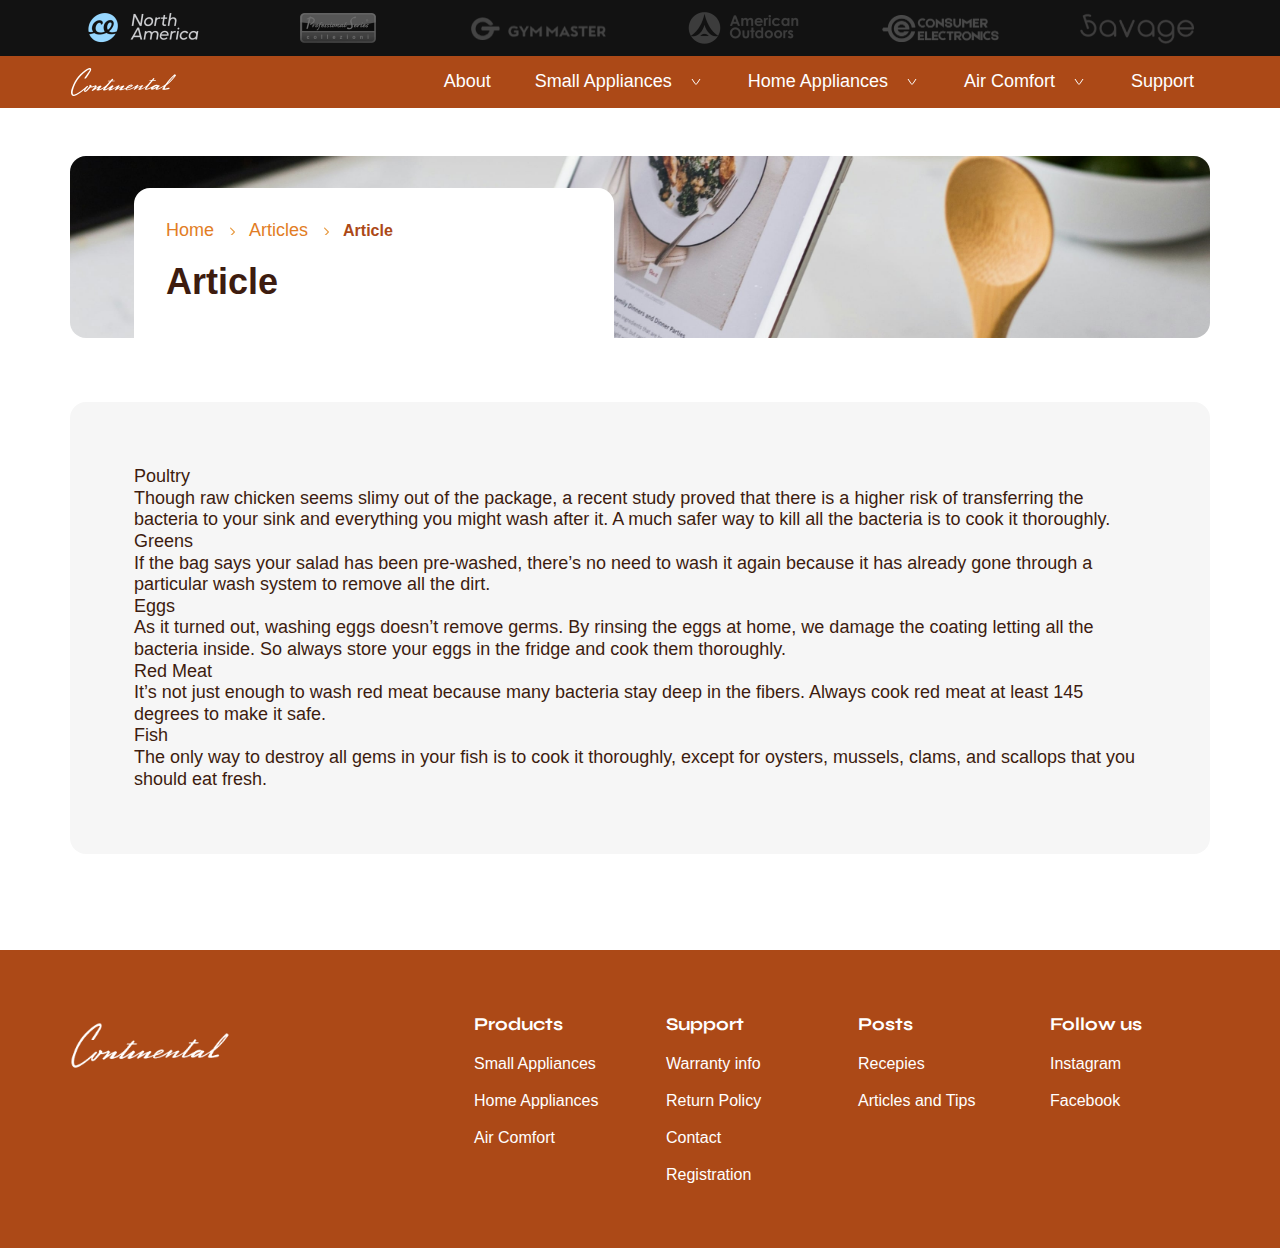
<file: article.html>
<html lang="en">
<head>
  <meta charset="UTF-8">
  <title>Professional Series</title>
  <meta name="viewport" content="width=device-width, initial-scale=1">
  <meta name="viewport" content="width=device-width, minimum-scale=1.0, maximum-scale=1.0">
  <link rel="preconnect" href="https://fonts.googleapis.com">
  <link rel="preconnect" href="https://fonts.gstatic.com" crossorigin>
  <link href="https://fonts.googleapis.com/css2?family=Inter:wght@100..900&family=Syne:wght@400..800&display=swap"
        rel="stylesheet">
  <link
          rel="stylesheet"
          href="https://cdn.jsdelivr.net/npm/swiper@11/swiper-bundle.min.css"
  />
  <link rel="stylesheet" href="css/index.css">
</head>
<body>
<header class="header">
  <div class="header__container">
    <a class="header__logo" href="index.html">
      <img src="assets/img/logo.png" width="112" height="38" alt="Continental">
    </a>
    <button class="header__menu-btn">
      <span></span>
    </button>
    <nav class="header__nav">
      <a class="header__desktop-logo" href="index.html">
        <img src="assets/img/logo.png" width="107" height="40" alt="Professional Series collezioni">
      </a>
      <ul class="header__nav-list">
        <li class="header__nav-item">
          <a href="about.html" class="header__nav-link">
            <span>About</span>
          </a>
        </li>
        <li class="header__nav-item">
          <a href="category.html"
             class="header__nav-link header__nav-link--mobile"><span>Small Appliances</span></a>
          <a href="category.html" class="header__nav-link header__nav-link--category">
            <span>Small Appliances</span>
            <svg xmlns="http://www.w3.org/2000/svg" width="16" height="16" viewBox="0 0 16 16" fill="none">
              <path d="M4 5L7.16795 9.75192C7.56377 10.3457 8.43623 10.3457 8.83205 9.75192L12 5"
                    stroke="white"/>
            </svg>
          </a>
        </li>
        <li class="header__nav-item">
          <a href="#" class="header__nav-link header__nav-link--mobile"><span>Home Appliances</span></a>
          <a href="#" class="header__nav-link header__nav-link--category">
            <span>Home Appliances</span>
            <svg xmlns="http://www.w3.org/2000/svg" width="16" height="16" viewBox="0 0 16 16" fill="none">
              <path d="M4 5L7.16795 9.75192C7.56377 10.3457 8.43623 10.3457 8.83205 9.75192L12 5"
                    stroke="white"/>
            </svg>
          </a>
        </li>
        <li class="header__nav-item">
          <a href="#" class="header__nav-link header__nav-link--mobile"><span>Air Comfort</span></a>
          <a href="#" class="header__nav-link header__nav-link--category">
            <span>Air Comfort</span>
            <svg xmlns="http://www.w3.org/2000/svg" width="16" height="16" viewBox="0 0 16 16" fill="none">
              <path d="M4 5L7.16795 9.75192C7.56377 10.3457 8.43623 10.3457 8.83205 9.75192L12 5"
                    stroke="white"/>
            </svg>
          </a>
        </li>
        <li class="header__nav-item">
          <a href="support.html" class="header__nav-link">
            <span>Support</span>
          </a>
        </li>
      </ul>
      <ul class="header__subsidiary-list">
        <li class="header__subsidiary-item">
          <a class="header__subsidiary-link" href="#">
            <img class="header__subsidiary-image" src="assets/img/north-america.png" width="123" height="30"
                 alt="">
          </a>
        </li>
        <li class="header__subsidiary-item">
          <a class="header__subsidiary-link" href="#">
            <img class="header__subsidiary-image" src="assets/img/pro-series.png" width="114" height="30"
                 alt="">
          </a>
        </li>
        <li class="header__subsidiary-item">
          <a class="header__subsidiary-link" href="#">
            <img class="header__subsidiary-image" src="assets/img/gym-master.png" width="135" height="23"
                 alt="">
          </a>
        </li>
        <li class="header__subsidiary-item">
          <a class="header__subsidiary-link" href="#">
            <img class="header__subsidiary-image" src="assets/img/american-outdoors.png" width="121"
                 height="32" alt="">
          </a>
        </li>
        <li class="header__subsidiary-item">
          <a class="header__subsidiary-link" href="#">
            <img class="header__subsidiary-image" src="assets/img/consumer-electronics.png" width="121"
                 height="28" alt="">
          </a>
        </li>
        <li class="header__subsidiary-item">
          <a class="header__subsidiary-link" href="#">
            <img class="header__subsidiary-image" src="assets/img/savage.png" width="121" height="31"
                 alt="">
          </a>
        </li>
      </ul>
    </nav>
  </div>
</header>

<div class="subcategory-list">
  <div class="subcategory-list__container">
    <a href="#">
      <img src="assets/img/brew.svg" width="48" height="48" alt="Brew">
      <span>Brew</span>
    </a>
    <a href="#">
      <img src="assets/img/brew.svg" width="48" height="48" alt="Brew">
      <span>Brew</span>
    </a>
    <a href="#">
      <img src="assets/img/brew.svg" width="48" height="48" alt="Brew">
      <span>Brew</span>
    </a>
    <a href="#">
      <img src="assets/img/brew.svg" width="48" height="48" alt="Brew">
      <span>Brew</span>
    </a>
    <a href="#">
      <img src="assets/img/brew.svg" width="48" height="48" alt="Brew">
      <span>Brew</span>
    </a>
    <a href="#">
      <img src="assets/img/brew.svg" width="48" height="48" alt="Brew">
      <span>Brew</span>
    </a>
    <a href="#">
      <img src="assets/img/brew.svg" width="48" height="48" alt="Brew">
      <span>Brew</span>
    </a>
  </div>
</div>

<div class="subcategory-list">
  <div class="subcategory-list__container">
    <a href="#">
      <img src="assets/img/brew.svg" width="48" height="48" alt="Brew">
      <span>Brew 2</span>
    </a>
    <a href="#">
      <img src="assets/img/brew.svg" width="48" height="48" alt="Brew">
      <span>Brew 2</span>
    </a>
    <a href="#">
      <img src="assets/img/brew.svg" width="48" height="48" alt="Brew">
      <span>Brew</span>
    </a>
    <a href="#">
      <img src="assets/img/brew.svg" width="48" height="48" alt="Brew">
      <span>Brew</span>
    </a>
    <a href="#">
      <img src="assets/img/brew.svg" width="48" height="48" alt="Brew">
      <span>Brew</span>
    </a>
    <a href="#">
      <img src="assets/img/brew.svg" width="48" height="48" alt="Brew">
      <span>Brew</span>
    </a>
    <a href="#">
      <img src="assets/img/brew.svg" width="48" height="48" alt="Brew">
      <span>Brew</span>
    </a>
  </div>
</div>

<div class="subcategory-list">
  <div class="subcategory-list__container">
    <a href="#">
      <img src="assets/img/brew.svg" width="48" height="48" alt="Brew">
      <span>Brew 3</span>
    </a>
    <a href="#">
      <img src="assets/img/brew.svg" width="48" height="48" alt="Brew">
      <span>Brew 3</span>
    </a>
    <a href="#">
      <img src="assets/img/brew.svg" width="48" height="48" alt="Brew">
      <span>Brew</span>
    </a>
    <a href="#">
      <img src="assets/img/brew.svg" width="48" height="48" alt="Brew">
      <span>Brew</span>
    </a>
    <a href="#">
      <img src="assets/img/brew.svg" width="48" height="48" alt="Brew">
      <span>Brew</span>
    </a>
    <a href="#">
      <img src="assets/img/brew.svg" width="48" height="48" alt="Brew">
      <span>Brew</span>
    </a>
    <a href="#">
      <img src="assets/img/brew.svg" width="48" height="48" alt="Brew">
      <span>Brew</span>
    </a>
  </div>
</div>

<div class="subcategory-list">
  <div class="subcategory-list__container">
    <a href="#">
      <img src="assets/img/brew.svg" width="48" height="48" alt="Brew">
      <span>Brew 3</span>
    </a>
    <a href="#">
      <img src="assets/img/brew.svg" width="48" height="48" alt="Brew">
      <span>Brew 3</span>
    </a>
    <a href="#">
      <img src="assets/img/brew.svg" width="48" height="48" alt="Brew">
      <span>Brew</span>
    </a>
    <a href="#">
      <img src="assets/img/brew.svg" width="48" height="48" alt="Brew">
      <span>Brew</span>
    </a>
    <a href="#">
      <img src="assets/img/brew.svg" width="48" height="48" alt="Brew">
      <span>Brew</span>
    </a>
    <a href="#">
      <img src="assets/img/brew.svg" width="48" height="48" alt="Brew">
      <span>Brew</span>
    </a>
    <a href="#">
      <img src="assets/img/brew.svg" width="48" height="48" alt="Brew">
      <span>Brew</span>
    </a>
  </div>
</div>

<main class="main">
  <section class="banner banner--article ">
    <div class="banner__container">
      <ul class="breadcrumbs">
        <li>
          <a href="index.html">Home</a>
        </li>
        <li>
          <a href="articles.html">Articles</a>
        </li>
        <li>Article</li>
      </ul>
      <h1 class="banner__title">Article</h1>
    </div>
  </section>

  <article class="article">
    <div class="article__container">
      <p>Poultry<br>
        Though raw chicken seems slimy out of the package, a recent study proved that there is a higher risk of transferring the bacteria to your sink and everything you might wash after it. A much safer way to kill all the bacteria is to cook it thoroughly.
        <br>Greens<br>
        If the bag says your salad has been pre-washed, there’s no need to wash it again because it has already gone through a particular wash system to remove all the dirt.
        <br>Eggs<br>
        As it turned out, washing eggs doesn’t remove germs. By rinsing the eggs at home, we damage the coating letting all the bacteria inside. So always store your eggs in the fridge and cook them thoroughly.
        <br>Red Meat<br>
        It’s not just enough to wash red meat because many bacteria stay deep in the fibers. Always cook red meat at least 145 degrees to make it safe.
        <br>Fish<br>
        The only way to destroy all gems in your fish is to cook it thoroughly, except for oysters, mussels, clams, and scallops that you should eat fresh.
      </p>
    </div>
  </article>


</main>

<footer class="footer">
  <div class="footer__container">
    <a class="footer__logo-link" href="#">
      <img src="assets/img/logo.png" width="160" height="63" alt="Professional Series collezioni">
    </a>
    <div class="footer__block">
      <b>Products</b>
      <a href="#">Small Appliances</a>
      <a href="#">Home Appliances</a>
      <a href="#">Air Comfort</a>
    </div>
    <div class="footer__block">
      <b>Support</b>
      <a href="#">Warranty info</a>
      <a href="#">Return Policy</a>
      <a href="#">Contact</a>
      <a href="#">Registration</a>
    </div>
    <div class="footer__block">
      <b>Posts</b>
      <a href="#">Recepies</a>
      <a href="#">Articles and Tips</a>
    </div>
    <div class="footer__block">
      <b>Follow us</b>
      <a href="#">Instagram</a>
      <a href="#">Facebook</a>
    </div>
  </div>
</footer>


<script src="js/menu.js"></script>
</body>
</html>
</file>
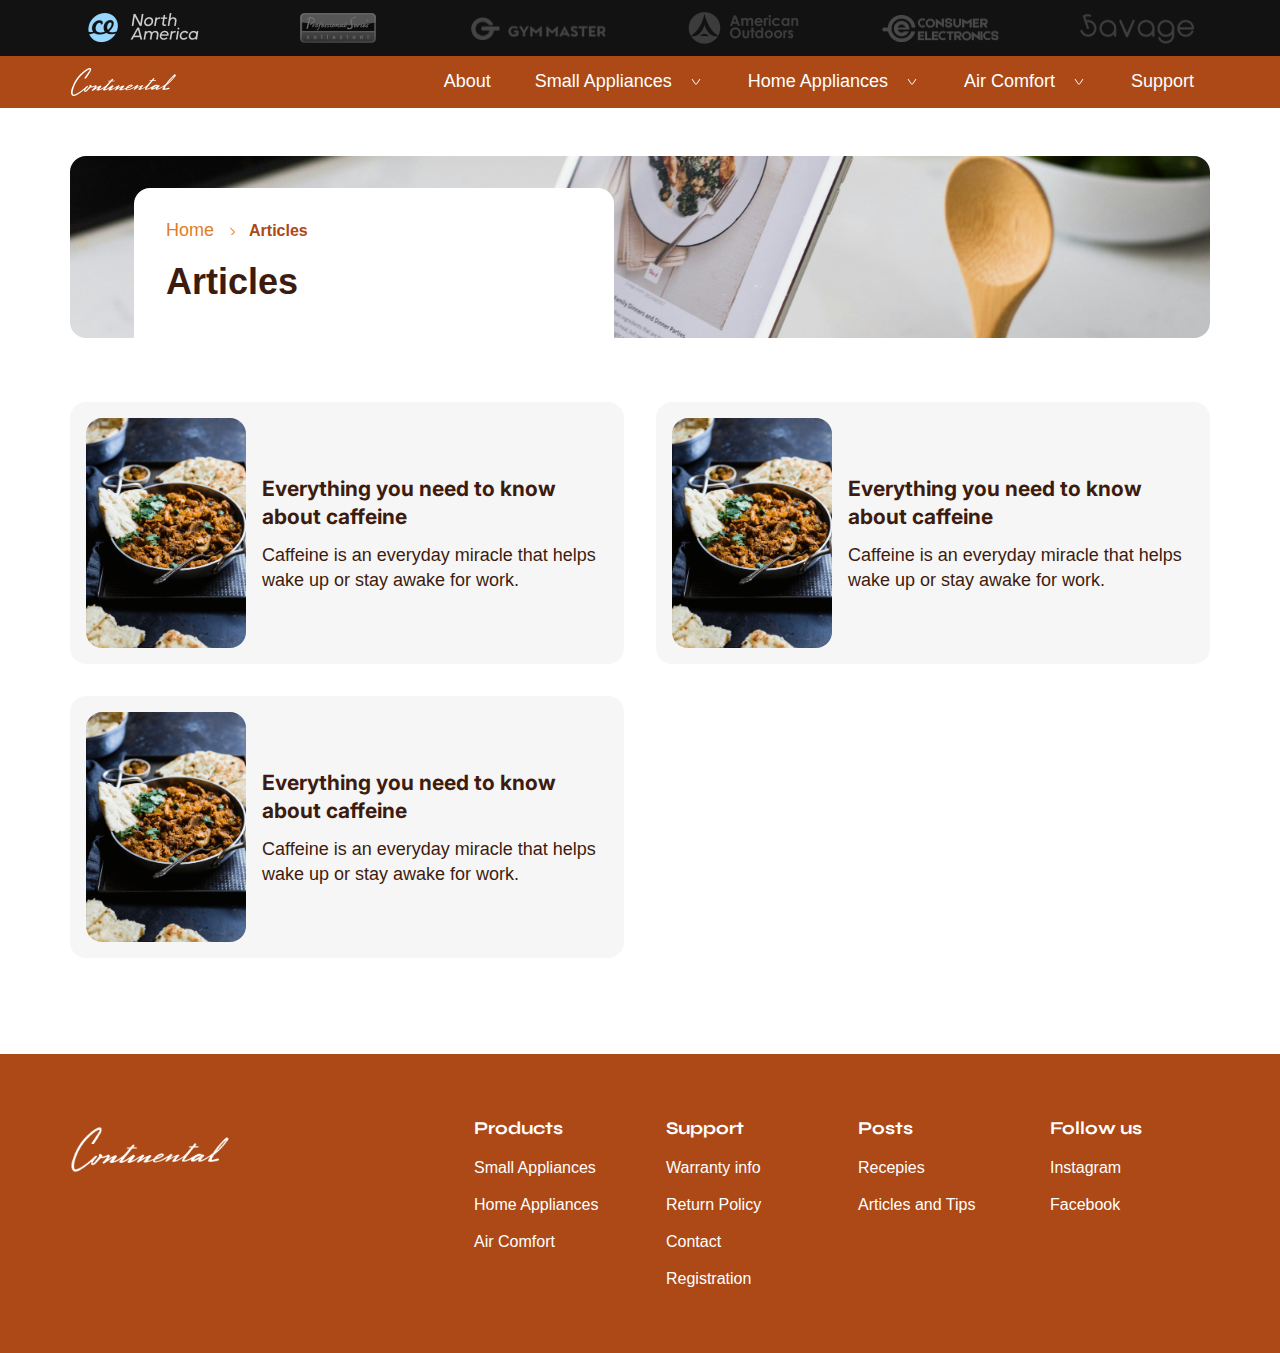
<file: articles.html>
<html lang="en">
<head>
    <meta charset="UTF-8">
    <title>Continental</title>
    <meta name="viewport" content="width=device-width, initial-scale=1">
    <meta name="viewport" content="width=device-width, minimum-scale=1.0, maximum-scale=1.0">
    <link rel="preconnect" href="https://fonts.googleapis.com">
    <link rel="preconnect" href="https://fonts.gstatic.com" crossorigin>
    <link href="https://fonts.googleapis.com/css2?family=Inter:wght@100..900&family=Syne:wght@400..800&display=swap"
          rel="stylesheet">
    <link
            rel="stylesheet"
            href="https://cdn.jsdelivr.net/npm/swiper@11/swiper-bundle.min.css"
    />
    <link rel="stylesheet" href="css/index.css">
</head>
<body>
<header class="header">
    <div class="header__container">
        <a class="header__logo" href="index.html">
            <img src="assets/img/logo.png" width="112" height="38" alt="Continental">
        </a>
        <button class="header__menu-btn">
            <span></span>
        </button>
        <nav class="header__nav">
            <a class="header__desktop-logo" href="index.html">
                <img src="assets/img/logo.png" width="107" height="40" alt="Professional Series collezioni">
            </a>
            <ul class="header__nav-list">
                <li class="header__nav-item">
                    <a href="about.html" class="header__nav-link">
                        <span>About</span>
                    </a>
                </li>
                <li class="header__nav-item">
                    <a href="category.html"
                       class="header__nav-link header__nav-link--mobile"><span>Small Appliances</span></a>
                    <a href="category.html" class="header__nav-link header__nav-link--category">
                        <span>Small Appliances</span>
                        <svg xmlns="http://www.w3.org/2000/svg" width="16" height="16" viewBox="0 0 16 16" fill="none">
                            <path d="M4 5L7.16795 9.75192C7.56377 10.3457 8.43623 10.3457 8.83205 9.75192L12 5"
                                  stroke="white"/>
                        </svg>
                    </a>
                </li>
                <li class="header__nav-item">
                    <a href="#" class="header__nav-link header__nav-link--mobile"><span>Home Appliances</span></a>
                    <a href="#" class="header__nav-link header__nav-link--category">
                        <span>Home Appliances</span>
                        <svg xmlns="http://www.w3.org/2000/svg" width="16" height="16" viewBox="0 0 16 16" fill="none">
                            <path d="M4 5L7.16795 9.75192C7.56377 10.3457 8.43623 10.3457 8.83205 9.75192L12 5"
                                  stroke="white"/>
                        </svg>
                    </a>
                </li>
                <li class="header__nav-item">
                    <a href="#" class="header__nav-link header__nav-link--mobile"><span>Air Comfort</span></a>
                    <a href="#" class="header__nav-link header__nav-link--category">
                        <span>Air Comfort</span>
                        <svg xmlns="http://www.w3.org/2000/svg" width="16" height="16" viewBox="0 0 16 16" fill="none">
                            <path d="M4 5L7.16795 9.75192C7.56377 10.3457 8.43623 10.3457 8.83205 9.75192L12 5"
                                  stroke="white"/>
                        </svg>
                    </a>
                </li>
                <li class="header__nav-item">
                    <a href="support.html" class="header__nav-link">
                        <span>Support</span>
                    </a>
                </li>
            </ul>
            <ul class="header__subsidiary-list">
                <li class="header__subsidiary-item">
                    <a class="header__subsidiary-link" href="#">
                        <img class="header__subsidiary-image" src="assets/img/north-america.png" width="123" height="30"
                             alt="">
                    </a>
                </li>
                <li class="header__subsidiary-item">
                    <a class="header__subsidiary-link" href="#">
                        <img class="header__subsidiary-image" src="assets/img/pro-series.png" width="114" height="30"
                             alt="">
                    </a>
                </li>
                <li class="header__subsidiary-item">
                    <a class="header__subsidiary-link" href="#">
                        <img class="header__subsidiary-image" src="assets/img/gym-master.png" width="135" height="23"
                             alt="">
                    </a>
                </li>
                <li class="header__subsidiary-item">
                    <a class="header__subsidiary-link" href="#">
                        <img class="header__subsidiary-image" src="assets/img/american-outdoors.png" width="121"
                             height="32" alt="">
                    </a>
                </li>
                <li class="header__subsidiary-item">
                    <a class="header__subsidiary-link" href="#">
                        <img class="header__subsidiary-image" src="assets/img/consumer-electronics.png" width="121"
                             height="28" alt="">
                    </a>
                </li>
                <li class="header__subsidiary-item">
                    <a class="header__subsidiary-link" href="#">
                        <img class="header__subsidiary-image" src="assets/img/savage.png" width="121" height="31"
                             alt="">
                    </a>
                </li>
            </ul>
        </nav>
    </div>
</header>

<div class="subcategory-list">
    <div class="subcategory-list__container">
        <a href="#">
            <img src="assets/img/brew.svg" width="48" height="48" alt="Brew">
            <span>Brew</span>
        </a>
        <a href="#">
            <img src="assets/img/brew.svg" width="48" height="48" alt="Brew">
            <span>Brew</span>
        </a>
        <a href="#">
            <img src="assets/img/brew.svg" width="48" height="48" alt="Brew">
            <span>Brew</span>
        </a>
        <a href="#">
            <img src="assets/img/brew.svg" width="48" height="48" alt="Brew">
            <span>Brew</span>
        </a>
        <a href="#">
            <img src="assets/img/brew.svg" width="48" height="48" alt="Brew">
            <span>Brew</span>
        </a>
        <a href="#">
            <img src="assets/img/brew.svg" width="48" height="48" alt="Brew">
            <span>Brew</span>
        </a>
        <a href="#">
            <img src="assets/img/brew.svg" width="48" height="48" alt="Brew">
            <span>Brew</span>
        </a>
    </div>
</div>

<div class="subcategory-list">
    <div class="subcategory-list__container">
        <a href="#">
            <img src="assets/img/brew.svg" width="48" height="48" alt="Brew">
            <span>Brew 2</span>
        </a>
        <a href="#">
            <img src="assets/img/brew.svg" width="48" height="48" alt="Brew">
            <span>Brew 2</span>
        </a>
        <a href="#">
            <img src="assets/img/brew.svg" width="48" height="48" alt="Brew">
            <span>Brew</span>
        </a>
        <a href="#">
            <img src="assets/img/brew.svg" width="48" height="48" alt="Brew">
            <span>Brew</span>
        </a>
        <a href="#">
            <img src="assets/img/brew.svg" width="48" height="48" alt="Brew">
            <span>Brew</span>
        </a>
        <a href="#">
            <img src="assets/img/brew.svg" width="48" height="48" alt="Brew">
            <span>Brew</span>
        </a>
        <a href="#">
            <img src="assets/img/brew.svg" width="48" height="48" alt="Brew">
            <span>Brew</span>
        </a>
    </div>
</div>

<div class="subcategory-list">
    <div class="subcategory-list__container">
        <a href="#">
            <img src="assets/img/brew.svg" width="48" height="48" alt="Brew">
            <span>Brew 3</span>
        </a>
        <a href="#">
            <img src="assets/img/brew.svg" width="48" height="48" alt="Brew">
            <span>Brew 3</span>
        </a>
        <a href="#">
            <img src="assets/img/brew.svg" width="48" height="48" alt="Brew">
            <span>Brew</span>
        </a>
        <a href="#">
            <img src="assets/img/brew.svg" width="48" height="48" alt="Brew">
            <span>Brew</span>
        </a>
        <a href="#">
            <img src="assets/img/brew.svg" width="48" height="48" alt="Brew">
            <span>Brew</span>
        </a>
        <a href="#">
            <img src="assets/img/brew.svg" width="48" height="48" alt="Brew">
            <span>Brew</span>
        </a>
        <a href="#">
            <img src="assets/img/brew.svg" width="48" height="48" alt="Brew">
            <span>Brew</span>
        </a>
    </div>
</div>

<main class="main">
    <section class="banner banner--article ">
        <div class="banner__container">
            <ul class="breadcrumbs">
                <li>
                    <a href="index.html">Home</a>
                </li>
                <li>
                    Articles
                </li>
            </ul>
            <h1 class="banner__title">Articles</h1>
        </div>
    </section>

    <div class="cards cards--articles">
        <div class="cards__container">
            <ul class="cards__list">
                <li class="cards__item">
                    <a href="article.html">
                        <img src="assets/img/card-recipe.jpg">
                        <div class="cards__item-info">
                            <h5>Everything you need to know about caffeine</h5>
                            <p>Caffeine is an everyday miracle that helps wake up or stay awake for work.</p>
                        </div>
                    </a>
                </li>
                <li class="cards__item">
                    <a href="article.html">
                        <img src="assets/img/card-recipe.jpg">
                        <div class="cards__item-info">
                            <h5>Everything you need to know about caffeine</h5>
                            <p>Caffeine is an everyday miracle that helps wake up or stay awake for work.</p>
                        </div>
                    </a>
                </li>
                <li class="cards__item">
                    <a href="article.html">
                        <img src="assets/img/card-recipe.jpg">
                        <div class="cards__item-info">
                            <h5>Everything you need to know about caffeine</h5>
                            <p>Caffeine is an everyday miracle that helps wake up or stay awake for work.</p>
                        </div>
                    </a>
                </li>
            </ul>
        </div>
    </div>


</main>

<footer class="footer">
    <div class="footer__container">
        <a class="footer__logo-link" href="#">
            <img src="assets/img/logo.png" width="160" height="63" alt="Professional Series collezioni">
        </a>
        <div class="footer__block">
            <b>Products</b>
            <a href="#">Small Appliances</a>
            <a href="#">Home Appliances</a>
            <a href="#">Air Comfort</a>
        </div>
        <div class="footer__block">
            <b>Support</b>
            <a href="#">Warranty info</a>
            <a href="#">Return Policy</a>
            <a href="#">Contact</a>
            <a href="#">Registration</a>
        </div>
        <div class="footer__block">
            <b>Posts</b>
            <a href="#">Recepies</a>
            <a href="#">Articles and Tips</a>
        </div>
        <div class="footer__block">
            <b>Follow us</b>
            <a href="#">Instagram</a>
            <a href="#">Facebook</a>
        </div>
    </div>
</footer>


<script src="js/menu.js"></script>
</body>
</html>
</file>
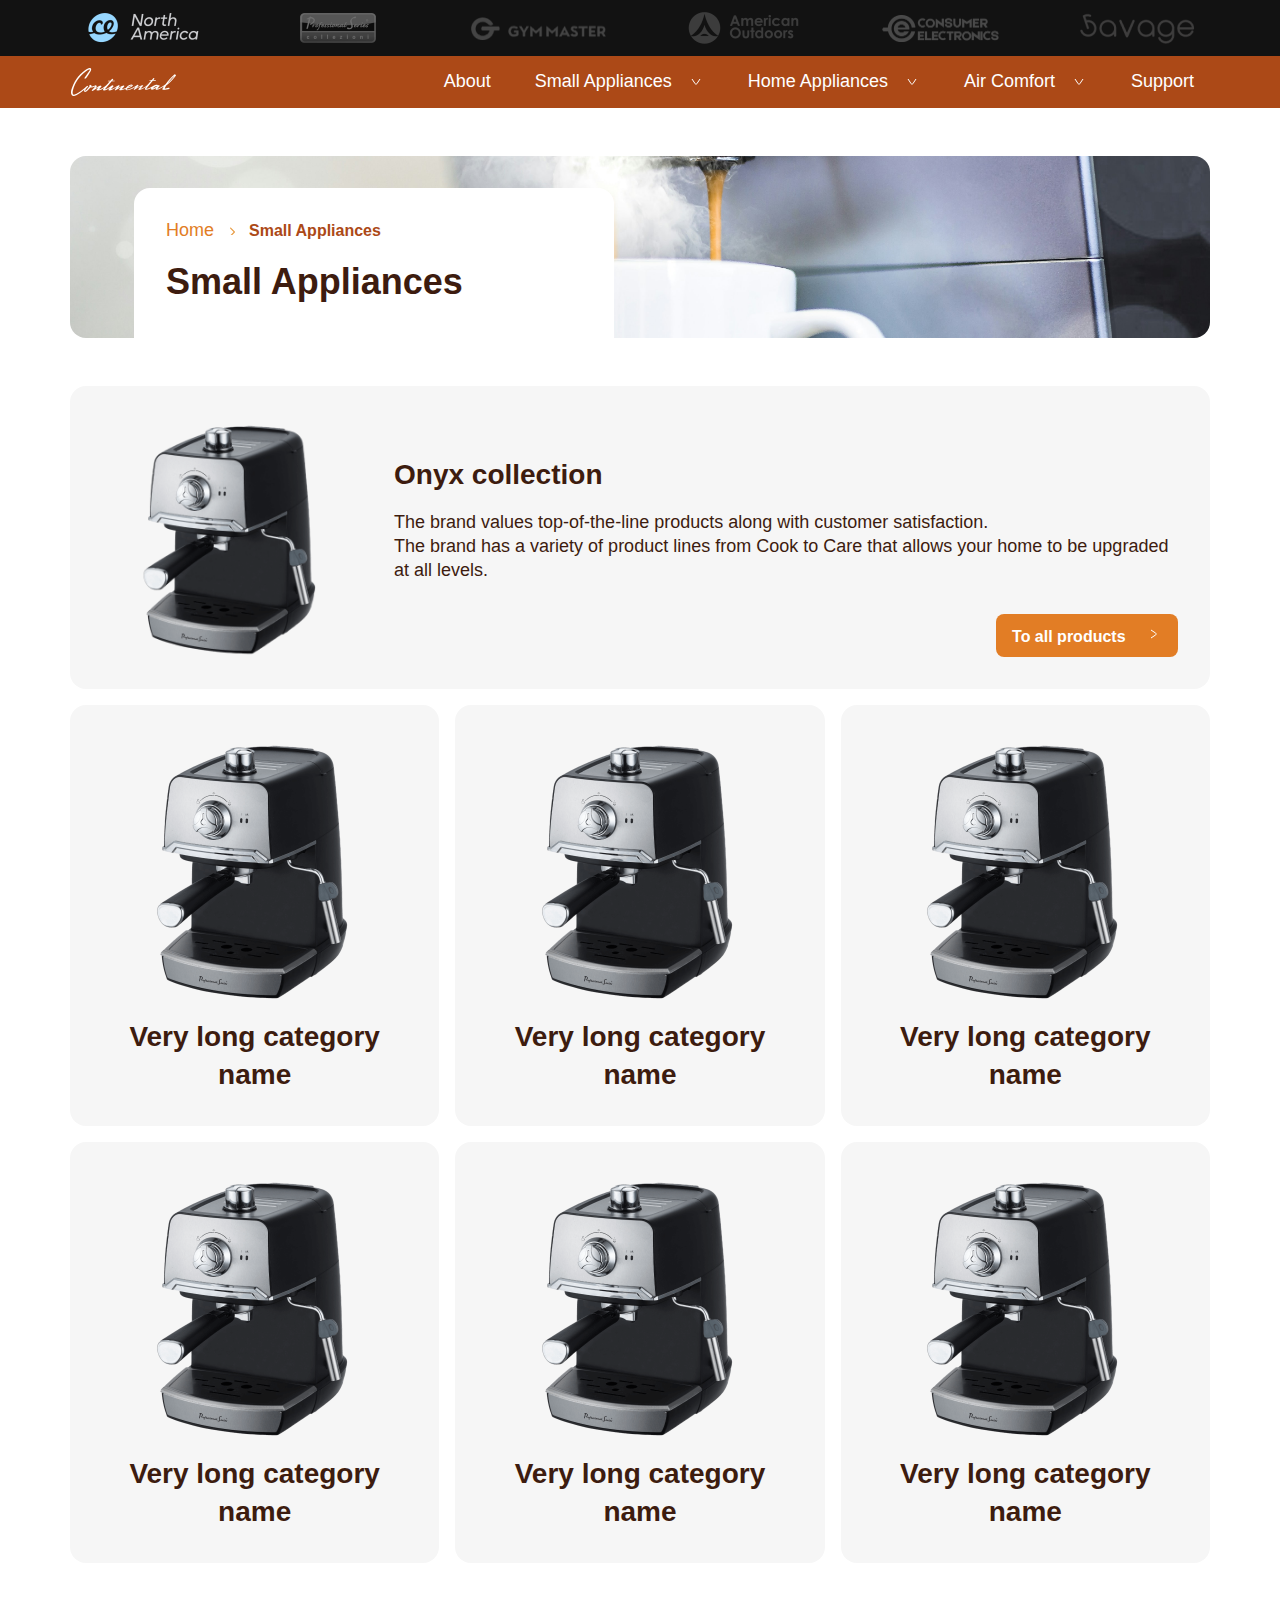
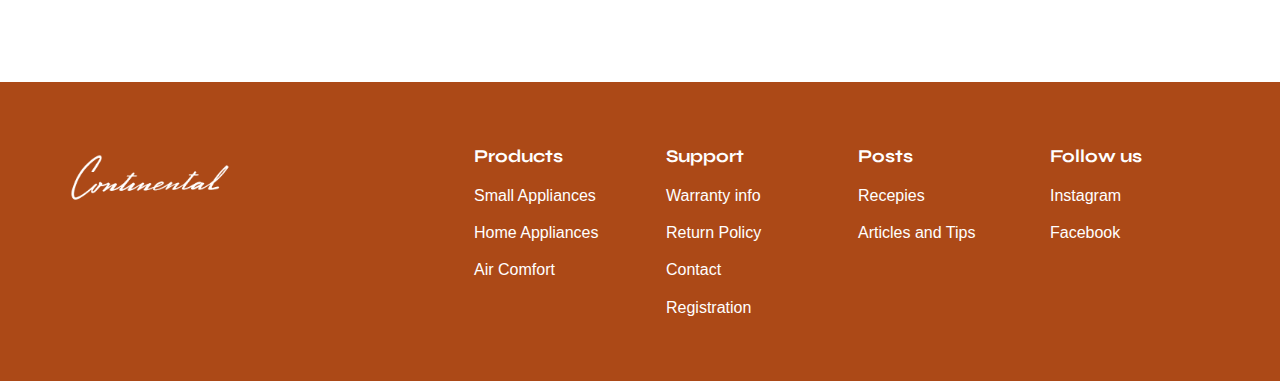
<file: category.html>
<html lang="en">
<head>
    <meta charset="UTF-8">
    <title>Continental</title>
    <meta name="viewport" content="width=device-width, initial-scale=1">
    <meta name="viewport" content="width=device-width, minimum-scale=1.0, maximum-scale=1.0">
    <link rel="preconnect" href="https://fonts.googleapis.com">
    <link rel="preconnect" href="https://fonts.gstatic.com" crossorigin>
    <link href="https://fonts.googleapis.com/css2?family=Inter:wght@100..900&family=Syne:wght@400..800&display=swap"
          rel="stylesheet">
    <link
            rel="stylesheet"
            href="https://cdn.jsdelivr.net/npm/swiper@11/swiper-bundle.min.css"
    />
    <link rel="stylesheet" href="css/index.css">
</head>
<body>
<header class="header">
    <div class="header__container">
        <a class="header__logo" href="index.html">
            <img src="assets/img/logo.png" width="112" height="38" alt="Continental">
        </a>
        <button class="header__menu-btn">
            <span></span>
        </button>
        <nav class="header__nav">
            <a class="header__desktop-logo" href="index.html">
                <img src="assets/img/logo.png" width="107" height="40" alt="Professional Series collezioni">
            </a>
            <ul class="header__nav-list">
                <li class="header__nav-item">
                    <a href="about.html" class="header__nav-link">
                        <span>About</span>
                    </a>
                </li>
                <li class="header__nav-item">
                    <a href="category.html"
                       class="header__nav-link header__nav-link--mobile"><span>Small Appliances</span></a>
                    <a href="category.html" class="header__nav-link header__nav-link--category">
                        <span>Small Appliances</span>
                        <svg xmlns="http://www.w3.org/2000/svg" width="16" height="16" viewBox="0 0 16 16" fill="none">
                            <path d="M4 5L7.16795 9.75192C7.56377 10.3457 8.43623 10.3457 8.83205 9.75192L12 5"
                                  stroke="white"/>
                        </svg>
                    </a>
                </li>
                <li class="header__nav-item">
                    <a href="#" class="header__nav-link header__nav-link--mobile"><span>Home Appliances</span></a>
                    <a href="#" class="header__nav-link header__nav-link--category">
                        <span>Home Appliances</span>
                        <svg xmlns="http://www.w3.org/2000/svg" width="16" height="16" viewBox="0 0 16 16" fill="none">
                            <path d="M4 5L7.16795 9.75192C7.56377 10.3457 8.43623 10.3457 8.83205 9.75192L12 5"
                                  stroke="white"/>
                        </svg>
                    </a>
                </li>
                <li class="header__nav-item">
                    <a href="#" class="header__nav-link header__nav-link--mobile"><span>Air Comfort</span></a>
                    <a href="#" class="header__nav-link header__nav-link--category">
                        <span>Air Comfort</span>
                        <svg xmlns="http://www.w3.org/2000/svg" width="16" height="16" viewBox="0 0 16 16" fill="none">
                            <path d="M4 5L7.16795 9.75192C7.56377 10.3457 8.43623 10.3457 8.83205 9.75192L12 5"
                                  stroke="white"/>
                        </svg>
                    </a>
                </li>
                <li class="header__nav-item">
                    <a href="support.html" class="header__nav-link">
                        <span>Support</span>
                    </a>
                </li>
            </ul>
            <ul class="header__subsidiary-list">
                <li class="header__subsidiary-item">
                    <a class="header__subsidiary-link" href="#">
                        <img class="header__subsidiary-image" src="assets/img/north-america.png" width="123" height="30"
                             alt="">
                    </a>
                </li>
                <li class="header__subsidiary-item">
                    <a class="header__subsidiary-link" href="#">
                        <img class="header__subsidiary-image" src="assets/img/pro-series.png" width="114" height="30"
                             alt="">
                    </a>
                </li>
                <li class="header__subsidiary-item">
                    <a class="header__subsidiary-link" href="#">
                        <img class="header__subsidiary-image" src="assets/img/gym-master.png" width="135" height="23"
                             alt="">
                    </a>
                </li>
                <li class="header__subsidiary-item">
                    <a class="header__subsidiary-link" href="#">
                        <img class="header__subsidiary-image" src="assets/img/american-outdoors.png" width="121"
                             height="32" alt="">
                    </a>
                </li>
                <li class="header__subsidiary-item">
                    <a class="header__subsidiary-link" href="#">
                        <img class="header__subsidiary-image" src="assets/img/consumer-electronics.png" width="121"
                             height="28" alt="">
                    </a>
                </li>
                <li class="header__subsidiary-item">
                    <a class="header__subsidiary-link" href="#">
                        <img class="header__subsidiary-image" src="assets/img/savage.png" width="121" height="31"
                             alt="">
                    </a>
                </li>
            </ul>
        </nav>
    </div>
</header>

<div class="subcategory-list">
    <div class="subcategory-list__container">
        <a href="#">
            <img src="assets/img/brew.svg" width="48" height="48" alt="Brew">
            <span>Brew</span>
        </a>
        <a href="#">
            <img src="assets/img/brew.svg" width="48" height="48" alt="Brew">
            <span>Brew</span>
        </a>
        <a href="#">
            <img src="assets/img/brew.svg" width="48" height="48" alt="Brew">
            <span>Brew</span>
        </a>
        <a href="#">
            <img src="assets/img/brew.svg" width="48" height="48" alt="Brew">
            <span>Brew</span>
        </a>
        <a href="#">
            <img src="assets/img/brew.svg" width="48" height="48" alt="Brew">
            <span>Brew</span>
        </a>
        <a href="#">
            <img src="assets/img/brew.svg" width="48" height="48" alt="Brew">
            <span>Brew</span>
        </a>
        <a href="#">
            <img src="assets/img/brew.svg" width="48" height="48" alt="Brew">
            <span>Brew</span>
        </a>
    </div>
</div>

<div class="subcategory-list">
    <div class="subcategory-list__container">
        <a href="#">
            <img src="assets/img/brew.svg" width="48" height="48" alt="Brew">
            <span>Brew 2</span>
        </a>
        <a href="#">
            <img src="assets/img/brew.svg" width="48" height="48" alt="Brew">
            <span>Brew 2</span>
        </a>
        <a href="#">
            <img src="assets/img/brew.svg" width="48" height="48" alt="Brew">
            <span>Brew</span>
        </a>
        <a href="#">
            <img src="assets/img/brew.svg" width="48" height="48" alt="Brew">
            <span>Brew</span>
        </a>
        <a href="#">
            <img src="assets/img/brew.svg" width="48" height="48" alt="Brew">
            <span>Brew</span>
        </a>
        <a href="#">
            <img src="assets/img/brew.svg" width="48" height="48" alt="Brew">
            <span>Brew</span>
        </a>
        <a href="#">
            <img src="assets/img/brew.svg" width="48" height="48" alt="Brew">
            <span>Brew</span>
        </a>
    </div>
</div>

<div class="subcategory-list">
    <div class="subcategory-list__container">
        <a href="#">
            <img src="assets/img/brew.svg" width="48" height="48" alt="Brew">
            <span>Brew 3</span>
        </a>
        <a href="#">
            <img src="assets/img/brew.svg" width="48" height="48" alt="Brew">
            <span>Brew 3</span>
        </a>
        <a href="#">
            <img src="assets/img/brew.svg" width="48" height="48" alt="Brew">
            <span>Brew</span>
        </a>
        <a href="#">
            <img src="assets/img/brew.svg" width="48" height="48" alt="Brew">
            <span>Brew</span>
        </a>
        <a href="#">
            <img src="assets/img/brew.svg" width="48" height="48" alt="Brew">
            <span>Brew</span>
        </a>
        <a href="#">
            <img src="assets/img/brew.svg" width="48" height="48" alt="Brew">
            <span>Brew</span>
        </a>
        <a href="#">
            <img src="assets/img/brew.svg" width="48" height="48" alt="Brew">
            <span>Brew</span>
        </a>
    </div>
</div>

<main class="main">
    <section class="banner banner--small-appliances">
        <div class="banner__container">
            <ul class="breadcrumbs">
                <li>
                    <a href="index.html">Home</a>
                </li>
                <li>
                    Small Appliances
                </li>
            </ul>
            <h1 class="banner__title">Small Appliances</h1>
        </div>
    </section>

    <section class="categories">
        <div class="categories__container">
            <div class="categories__content active">
                <div class="categories__item categories__item--wide">
                    <img loading="lazy" src="assets/img/item.png" alt="🖼️">
                    <div class="categories__item-container">
                        <h5 class="categories__item-title">
                            Onyx collection
                        </h5>
                        <p class="categories__item-text">The brand values top-of-the-line products along with customer
                            satisfaction.<br>
                            The brand has a variety of product lines from Cook to Care that allows your home to be
                            upgraded
                            at all levels. </p>
                        <a href="category.html" class="button button--arrow categories__item-button">
                            To all products
                            <svg xmlns="http://www.w3.org/2000/svg" width="16" height="16" viewBox="0 0 16 16"
                                 fill="none">
                                <path d="M5 12L9.75192 8.83207C10.3457 8.43624 10.3457 7.56379 9.75192 7.16796L5 4.00001"
                                      stroke="white"/>
                            </svg>
                        </a>
                    </div>
                </div>

                <a href="#" class="categories__item">
                    <img src="assets/img/item.png" alt="">
                    <h5 class="categories__item-title">
                        Very long category name
                    </h5>
                </a>

                <a href="#" class="categories__item">
                    <img src="assets/img/item.png" alt="">
                    <h5 class="categories__item-title">
                        Very long category name
                    </h5>
                </a>

                <a href="#" class="categories__item">
                    <img src="assets/img/item.png" alt="">
                    <h5 class="categories__item-title">
                        Very long category name
                    </h5>
                </a>

                <a href="#" class="categories__item">
                    <img src="assets/img/item.png" alt="">
                    <h5 class="categories__item-title">
                        Very long category name
                    </h5>
                </a>

                <a href="#" class="categories__item">
                    <img src="assets/img/item.png" alt="">
                    <h5 class="categories__item-title">
                        Very long category name
                    </h5>
                </a>

                <a href="#" class="categories__item">
                    <img src="assets/img/item.png" alt="">
                    <h5 class="categories__item-title">
                        Very long category name
                    </h5>
                </a>
            </div>

        </div>
    </section>


</main>

<footer class="footer">
    <div class="footer__container">
        <a class="footer__logo-link" href="#">
            <img src="assets/img/logo.png" width="160" height="63" alt="Professional Series collezioni">
        </a>
        <div class="footer__block">
            <b>Products</b>
            <a href="#">Small Appliances</a>
            <a href="#">Home Appliances</a>
            <a href="#">Air Comfort</a>
        </div>
        <div class="footer__block">
            <b>Support</b>
            <a href="#">Warranty info</a>
            <a href="#">Return Policy</a>
            <a href="#">Contact</a>
            <a href="#">Registration</a>
        </div>
        <div class="footer__block">
            <b>Posts</b>
            <a href="#">Recepies</a>
            <a href="#">Articles and Tips</a>
        </div>
        <div class="footer__block">
            <b>Follow us</b>
            <a href="#">Instagram</a>
            <a href="#">Facebook</a>
        </div>
    </div>
</footer>


<script src="js/menu.js"></script>
</body>
</html>
</file>
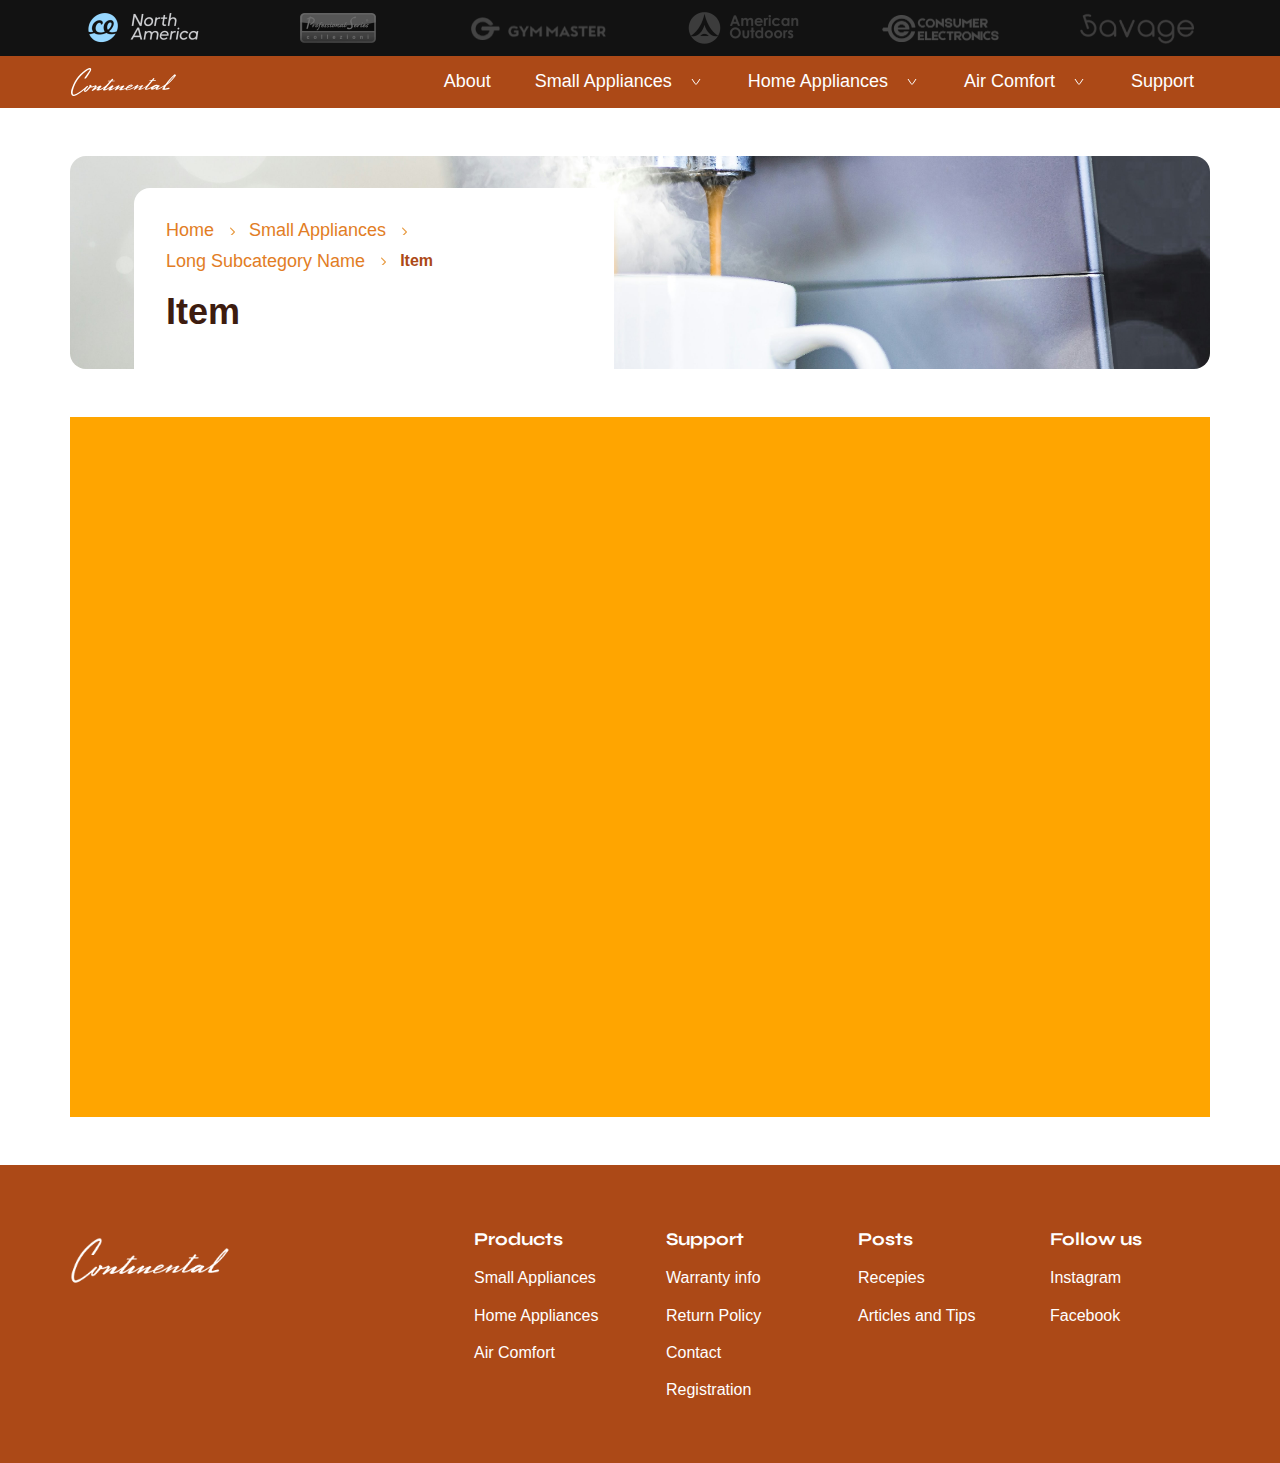
<file: item-page.html>
<html lang="en">
<head>
    <meta charset="UTF-8">
    <title>Continental</title>
    <meta name="viewport" content="width=device-width, initial-scale=1">
    <meta name="viewport" content="width=device-width, minimum-scale=1.0, maximum-scale=1.0">
    <link rel="preconnect" href="https://fonts.googleapis.com">
    <link rel="preconnect" href="https://fonts.gstatic.com" crossorigin>
    <link href="https://fonts.googleapis.com/css2?family=Inter:wght@100..900&family=Syne:wght@400..800&display=swap"
          rel="stylesheet">
    <link
            rel="stylesheet"
            href="https://cdn.jsdelivr.net/npm/swiper@11/swiper-bundle.min.css"
    />
    <link rel="stylesheet" href="css/index.css">
</head>
<body>
<header class="header">
    <div class="header__container">
        <a class="header__logo" href="index.html">
            <img src="assets/img/logo.png" width="112" height="38" alt="Continental">
        </a>
        <button class="header__menu-btn">
            <span></span>
        </button>
        <nav class="header__nav">
            <a class="header__desktop-logo" href="index.html">
                <img src="assets/img/logo.png" width="107" height="40" alt="Professional Series collezioni">
            </a>
            <ul class="header__nav-list">
                <li class="header__nav-item">
                    <a href="about.html" class="header__nav-link">
                        <span>About</span>
                    </a>
                </li>
                <li class="header__nav-item">
                    <a href="category.html"
                       class="header__nav-link header__nav-link--mobile"><span>Small Appliances</span></a>
                    <a href="category.html" class="header__nav-link header__nav-link--category">
                        <span>Small Appliances</span>
                        <svg xmlns="http://www.w3.org/2000/svg" width="16" height="16" viewBox="0 0 16 16" fill="none">
                            <path d="M4 5L7.16795 9.75192C7.56377 10.3457 8.43623 10.3457 8.83205 9.75192L12 5"
                                  stroke="white"/>
                        </svg>
                    </a>
                </li>
                <li class="header__nav-item">
                    <a href="#" class="header__nav-link header__nav-link--mobile"><span>Home Appliances</span></a>
                    <a href="#" class="header__nav-link header__nav-link--category">
                        <span>Home Appliances</span>
                        <svg xmlns="http://www.w3.org/2000/svg" width="16" height="16" viewBox="0 0 16 16" fill="none">
                            <path d="M4 5L7.16795 9.75192C7.56377 10.3457 8.43623 10.3457 8.83205 9.75192L12 5"
                                  stroke="white"/>
                        </svg>
                    </a>
                </li>
                <li class="header__nav-item">
                    <a href="#" class="header__nav-link header__nav-link--mobile"><span>Air Comfort</span></a>
                    <a href="#" class="header__nav-link header__nav-link--category">
                        <span>Air Comfort</span>
                        <svg xmlns="http://www.w3.org/2000/svg" width="16" height="16" viewBox="0 0 16 16" fill="none">
                            <path d="M4 5L7.16795 9.75192C7.56377 10.3457 8.43623 10.3457 8.83205 9.75192L12 5"
                                  stroke="white"/>
                        </svg>
                    </a>
                </li>
                <li class="header__nav-item">
                    <a href="support.html" class="header__nav-link">
                        <span>Support</span>
                    </a>
                </li>
            </ul>
            <ul class="header__subsidiary-list">
                <li class="header__subsidiary-item">
                    <a class="header__subsidiary-link" href="#">
                        <img class="header__subsidiary-image" src="assets/img/north-america.png" width="123" height="30"
                             alt="">
                    </a>
                </li>
                <li class="header__subsidiary-item">
                    <a class="header__subsidiary-link" href="#">
                        <img class="header__subsidiary-image" src="assets/img/pro-series.png" width="114" height="30"
                             alt="">
                    </a>
                </li>
                <li class="header__subsidiary-item">
                    <a class="header__subsidiary-link" href="#">
                        <img class="header__subsidiary-image" src="assets/img/gym-master.png" width="135" height="23"
                             alt="">
                    </a>
                </li>
                <li class="header__subsidiary-item">
                    <a class="header__subsidiary-link" href="#">
                        <img class="header__subsidiary-image" src="assets/img/american-outdoors.png" width="121"
                             height="32" alt="">
                    </a>
                </li>
                <li class="header__subsidiary-item">
                    <a class="header__subsidiary-link" href="#">
                        <img class="header__subsidiary-image" src="assets/img/consumer-electronics.png" width="121"
                             height="28" alt="">
                    </a>
                </li>
                <li class="header__subsidiary-item">
                    <a class="header__subsidiary-link" href="#">
                        <img class="header__subsidiary-image" src="assets/img/savage.png" width="121" height="31"
                             alt="">
                    </a>
                </li>
            </ul>
        </nav>
    </div>
</header>

<div class="subcategory-list">
    <div class="subcategory-list__container">
        <a href="#">
            <img src="assets/img/brew.svg" width="48" height="48" alt="Brew">
            <span>Brew</span>
        </a>
        <a href="#">
            <img src="assets/img/brew.svg" width="48" height="48" alt="Brew">
            <span>Brew</span>
        </a>
        <a href="#">
            <img src="assets/img/brew.svg" width="48" height="48" alt="Brew">
            <span>Brew</span>
        </a>
        <a href="#">
            <img src="assets/img/brew.svg" width="48" height="48" alt="Brew">
            <span>Brew</span>
        </a>
        <a href="#">
            <img src="assets/img/brew.svg" width="48" height="48" alt="Brew">
            <span>Brew</span>
        </a>
        <a href="#">
            <img src="assets/img/brew.svg" width="48" height="48" alt="Brew">
            <span>Brew</span>
        </a>
        <a href="#">
            <img src="assets/img/brew.svg" width="48" height="48" alt="Brew">
            <span>Brew</span>
        </a>
    </div>
</div>

<div class="subcategory-list">
    <div class="subcategory-list__container">
        <a href="#">
            <img src="assets/img/brew.svg" width="48" height="48" alt="Brew">
            <span>Brew 2</span>
        </a>
        <a href="#">
            <img src="assets/img/brew.svg" width="48" height="48" alt="Brew">
            <span>Brew 2</span>
        </a>
        <a href="#">
            <img src="assets/img/brew.svg" width="48" height="48" alt="Brew">
            <span>Brew</span>
        </a>
        <a href="#">
            <img src="assets/img/brew.svg" width="48" height="48" alt="Brew">
            <span>Brew</span>
        </a>
        <a href="#">
            <img src="assets/img/brew.svg" width="48" height="48" alt="Brew">
            <span>Brew</span>
        </a>
        <a href="#">
            <img src="assets/img/brew.svg" width="48" height="48" alt="Brew">
            <span>Brew</span>
        </a>
        <a href="#">
            <img src="assets/img/brew.svg" width="48" height="48" alt="Brew">
            <span>Brew</span>
        </a>
    </div>
</div>

<div class="subcategory-list">
    <div class="subcategory-list__container">
        <a href="#">
            <img src="assets/img/brew.svg" width="48" height="48" alt="Brew">
            <span>Brew 3</span>
        </a>
        <a href="#">
            <img src="assets/img/brew.svg" width="48" height="48" alt="Brew">
            <span>Brew 3</span>
        </a>
        <a href="#">
            <img src="assets/img/brew.svg" width="48" height="48" alt="Brew">
            <span>Brew</span>
        </a>
        <a href="#">
            <img src="assets/img/brew.svg" width="48" height="48" alt="Brew">
            <span>Brew</span>
        </a>
        <a href="#">
            <img src="assets/img/brew.svg" width="48" height="48" alt="Brew">
            <span>Brew</span>
        </a>
        <a href="#">
            <img src="assets/img/brew.svg" width="48" height="48" alt="Brew">
            <span>Brew</span>
        </a>
        <a href="#">
            <img src="assets/img/brew.svg" width="48" height="48" alt="Brew">
            <span>Brew</span>
        </a>
    </div>
</div>

<main class="main">
    <section class="banner banner--small-appliances">
        <div class="banner__container">
            <ul class="breadcrumbs">
                <li>
                    <a href="index.html">Home</a>
                </li>
                <li>
                    <a href="category.html">
                        Small Appliances
                    </a>
                </li>
                <li>
                    <a href="subcategory.html">Long Subcategory Name</a>
                </li>
                <li>Item</li>
            </ul>
            <h1 class="banner__title">Item</h1>
        </div>
    </section>

    <div class="item" style="height: 700px; width: 100%; background: orange;">

    </div>


</main>

<footer class="footer">
    <div class="footer__container">
        <a class="footer__logo-link" href="#">
            <img src="assets/img/logo.png" width="160" height="63" alt="Professional Series collezioni">
        </a>
        <div class="footer__block">
            <b>Products</b>
            <a href="#">Small Appliances</a>
            <a href="#">Home Appliances</a>
            <a href="#">Air Comfort</a>
        </div>
        <div class="footer__block">
            <b>Support</b>
            <a href="#">Warranty info</a>
            <a href="#">Return Policy</a>
            <a href="#">Contact</a>
            <a href="#">Registration</a>
        </div>
        <div class="footer__block">
            <b>Posts</b>
            <a href="#">Recepies</a>
            <a href="#">Articles and Tips</a>
        </div>
        <div class="footer__block">
            <b>Follow us</b>
            <a href="#">Instagram</a>
            <a href="#">Facebook</a>
        </div>
    </div>
</footer>


<script src="js/menu.js"></script>
</body>
</html>
</file>
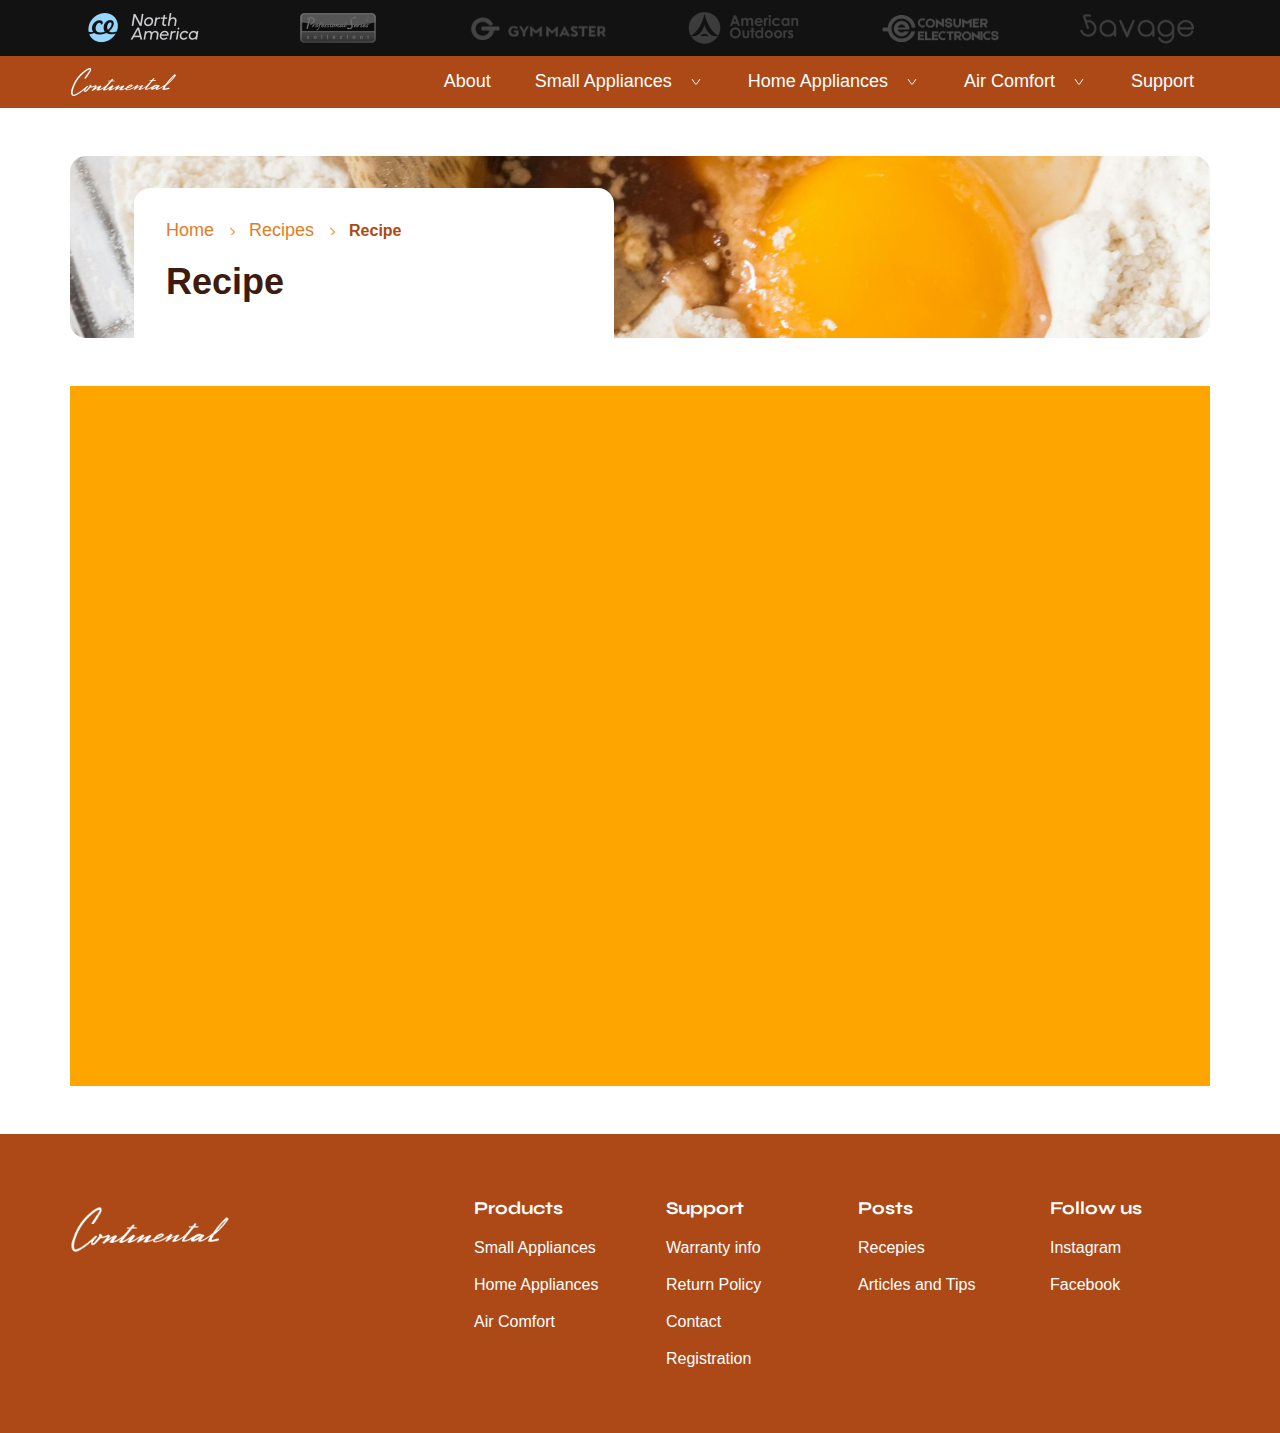
<file: recipe.html>
<html lang="en">
<head>
    <meta charset="UTF-8">
    <title>Continental</title>
    <meta name="viewport" content="width=device-width, initial-scale=1">
    <meta name="viewport" content="width=device-width, minimum-scale=1.0, maximum-scale=1.0">
    <link rel="preconnect" href="https://fonts.googleapis.com">
    <link rel="preconnect" href="https://fonts.gstatic.com" crossorigin>
    <link href="https://fonts.googleapis.com/css2?family=Inter:wght@100..900&family=Syne:wght@400..800&display=swap"
          rel="stylesheet">
    <link
            rel="stylesheet"
            href="https://cdn.jsdelivr.net/npm/swiper@11/swiper-bundle.min.css"
    />
    <link rel="stylesheet" href="css/index.css">
</head>
<body>
<header class="header">
    <div class="header__container">
        <a class="header__logo" href="index.html">
            <img src="assets/img/logo.png" width="112" height="38" alt="Continental">
        </a>
        <button class="header__menu-btn">
            <span></span>
        </button>
        <nav class="header__nav">
            <a class="header__desktop-logo" href="index.html">
                <img src="assets/img/logo.png" width="107" height="40" alt="Professional Series collezioni">
            </a>
            <ul class="header__nav-list">
                <li class="header__nav-item">
                    <a href="about.html" class="header__nav-link">
                        <span>About</span>
                    </a>
                </li>
                <li class="header__nav-item">
                    <a href="category.html"
                       class="header__nav-link header__nav-link--mobile"><span>Small Appliances</span></a>
                    <a href="category.html" class="header__nav-link header__nav-link--category">
                        <span>Small Appliances</span>
                        <svg xmlns="http://www.w3.org/2000/svg" width="16" height="16" viewBox="0 0 16 16" fill="none">
                            <path d="M4 5L7.16795 9.75192C7.56377 10.3457 8.43623 10.3457 8.83205 9.75192L12 5"
                                  stroke="white"/>
                        </svg>
                    </a>
                </li>
                <li class="header__nav-item">
                    <a href="#" class="header__nav-link header__nav-link--mobile"><span>Home Appliances</span></a>
                    <a href="#" class="header__nav-link header__nav-link--category">
                        <span>Home Appliances</span>
                        <svg xmlns="http://www.w3.org/2000/svg" width="16" height="16" viewBox="0 0 16 16" fill="none">
                            <path d="M4 5L7.16795 9.75192C7.56377 10.3457 8.43623 10.3457 8.83205 9.75192L12 5"
                                  stroke="white"/>
                        </svg>
                    </a>
                </li>
                <li class="header__nav-item">
                    <a href="#" class="header__nav-link header__nav-link--mobile"><span>Air Comfort</span></a>
                    <a href="#" class="header__nav-link header__nav-link--category">
                        <span>Air Comfort</span>
                        <svg xmlns="http://www.w3.org/2000/svg" width="16" height="16" viewBox="0 0 16 16" fill="none">
                            <path d="M4 5L7.16795 9.75192C7.56377 10.3457 8.43623 10.3457 8.83205 9.75192L12 5"
                                  stroke="white"/>
                        </svg>
                    </a>
                </li>
                <li class="header__nav-item">
                    <a href="support.html" class="header__nav-link">
                        <span>Support</span>
                    </a>
                </li>
            </ul>
            <ul class="header__subsidiary-list">
                <li class="header__subsidiary-item">
                    <a class="header__subsidiary-link" href="#">
                        <img class="header__subsidiary-image" src="assets/img/north-america.png" width="123" height="30"
                             alt="">
                    </a>
                </li>
                <li class="header__subsidiary-item">
                    <a class="header__subsidiary-link" href="#">
                        <img class="header__subsidiary-image" src="assets/img/pro-series.png" width="114" height="30"
                             alt="">
                    </a>
                </li>
                <li class="header__subsidiary-item">
                    <a class="header__subsidiary-link" href="#">
                        <img class="header__subsidiary-image" src="assets/img/gym-master.png" width="135" height="23"
                             alt="">
                    </a>
                </li>
                <li class="header__subsidiary-item">
                    <a class="header__subsidiary-link" href="#">
                        <img class="header__subsidiary-image" src="assets/img/american-outdoors.png" width="121"
                             height="32" alt="">
                    </a>
                </li>
                <li class="header__subsidiary-item">
                    <a class="header__subsidiary-link" href="#">
                        <img class="header__subsidiary-image" src="assets/img/consumer-electronics.png" width="121"
                             height="28" alt="">
                    </a>
                </li>
                <li class="header__subsidiary-item">
                    <a class="header__subsidiary-link" href="#">
                        <img class="header__subsidiary-image" src="assets/img/savage.png" width="121" height="31"
                             alt="">
                    </a>
                </li>
            </ul>
        </nav>
    </div>
</header>

<div class="subcategory-list">
    <div class="subcategory-list__container">
        <a href="#">
            <img src="assets/img/brew.svg" width="48" height="48" alt="Brew">
            <span>Brew</span>
        </a>
        <a href="#">
            <img src="assets/img/brew.svg" width="48" height="48" alt="Brew">
            <span>Brew</span>
        </a>
        <a href="#">
            <img src="assets/img/brew.svg" width="48" height="48" alt="Brew">
            <span>Brew</span>
        </a>
        <a href="#">
            <img src="assets/img/brew.svg" width="48" height="48" alt="Brew">
            <span>Brew</span>
        </a>
        <a href="#">
            <img src="assets/img/brew.svg" width="48" height="48" alt="Brew">
            <span>Brew</span>
        </a>
        <a href="#">
            <img src="assets/img/brew.svg" width="48" height="48" alt="Brew">
            <span>Brew</span>
        </a>
        <a href="#">
            <img src="assets/img/brew.svg" width="48" height="48" alt="Brew">
            <span>Brew</span>
        </a>
    </div>
</div>

<div class="subcategory-list">
    <div class="subcategory-list__container">
        <a href="#">
            <img src="assets/img/brew.svg" width="48" height="48" alt="Brew">
            <span>Brew 2</span>
        </a>
        <a href="#">
            <img src="assets/img/brew.svg" width="48" height="48" alt="Brew">
            <span>Brew 2</span>
        </a>
        <a href="#">
            <img src="assets/img/brew.svg" width="48" height="48" alt="Brew">
            <span>Brew</span>
        </a>
        <a href="#">
            <img src="assets/img/brew.svg" width="48" height="48" alt="Brew">
            <span>Brew</span>
        </a>
        <a href="#">
            <img src="assets/img/brew.svg" width="48" height="48" alt="Brew">
            <span>Brew</span>
        </a>
        <a href="#">
            <img src="assets/img/brew.svg" width="48" height="48" alt="Brew">
            <span>Brew</span>
        </a>
        <a href="#">
            <img src="assets/img/brew.svg" width="48" height="48" alt="Brew">
            <span>Brew</span>
        </a>
    </div>
</div>

<div class="subcategory-list">
    <div class="subcategory-list__container">
        <a href="#">
            <img src="assets/img/brew.svg" width="48" height="48" alt="Brew">
            <span>Brew 3</span>
        </a>
        <a href="#">
            <img src="assets/img/brew.svg" width="48" height="48" alt="Brew">
            <span>Brew 3</span>
        </a>
        <a href="#">
            <img src="assets/img/brew.svg" width="48" height="48" alt="Brew">
            <span>Brew</span>
        </a>
        <a href="#">
            <img src="assets/img/brew.svg" width="48" height="48" alt="Brew">
            <span>Brew</span>
        </a>
        <a href="#">
            <img src="assets/img/brew.svg" width="48" height="48" alt="Brew">
            <span>Brew</span>
        </a>
        <a href="#">
            <img src="assets/img/brew.svg" width="48" height="48" alt="Brew">
            <span>Brew</span>
        </a>
        <a href="#">
            <img src="assets/img/brew.svg" width="48" height="48" alt="Brew">
            <span>Brew</span>
        </a>
    </div>
</div>

<main class="main">
    <section class="banner banner--recipe">
        <div class="banner__container">
            <ul class="breadcrumbs">
                <li>
                    <a href="index.html">Home</a>
                </li>
                <li>
                    <a href="recipes.html">Recipes</a>
                </li>
                <li>
                    Recipe
                </li>
            </ul>
            <h1 class="banner__title">Recipe</h1>
        </div>
    </section>

    <div class="item" style="height: 700px; width: 100%; background: orange;">

    </div>


</main>

<footer class="footer">
    <div class="footer__container">
        <a class="footer__logo-link" href="#">
            <img src="assets/img/logo.png" width="160" height="63" alt="Professional Series collezioni">
        </a>
        <div class="footer__block">
            <b>Products</b>
            <a href="#">Small Appliances</a>
            <a href="#">Home Appliances</a>
            <a href="#">Air Comfort</a>
        </div>
        <div class="footer__block">
            <b>Support</b>
            <a href="#">Warranty info</a>
            <a href="#">Return Policy</a>
            <a href="#">Contact</a>
            <a href="#">Registration</a>
        </div>
        <div class="footer__block">
            <b>Posts</b>
            <a href="#">Recepies</a>
            <a href="#">Articles and Tips</a>
        </div>
        <div class="footer__block">
            <b>Follow us</b>
            <a href="#">Instagram</a>
            <a href="#">Facebook</a>
        </div>
    </div>
</footer>


<script src="js/menu.js"></script>
</body>
</html>
</file>
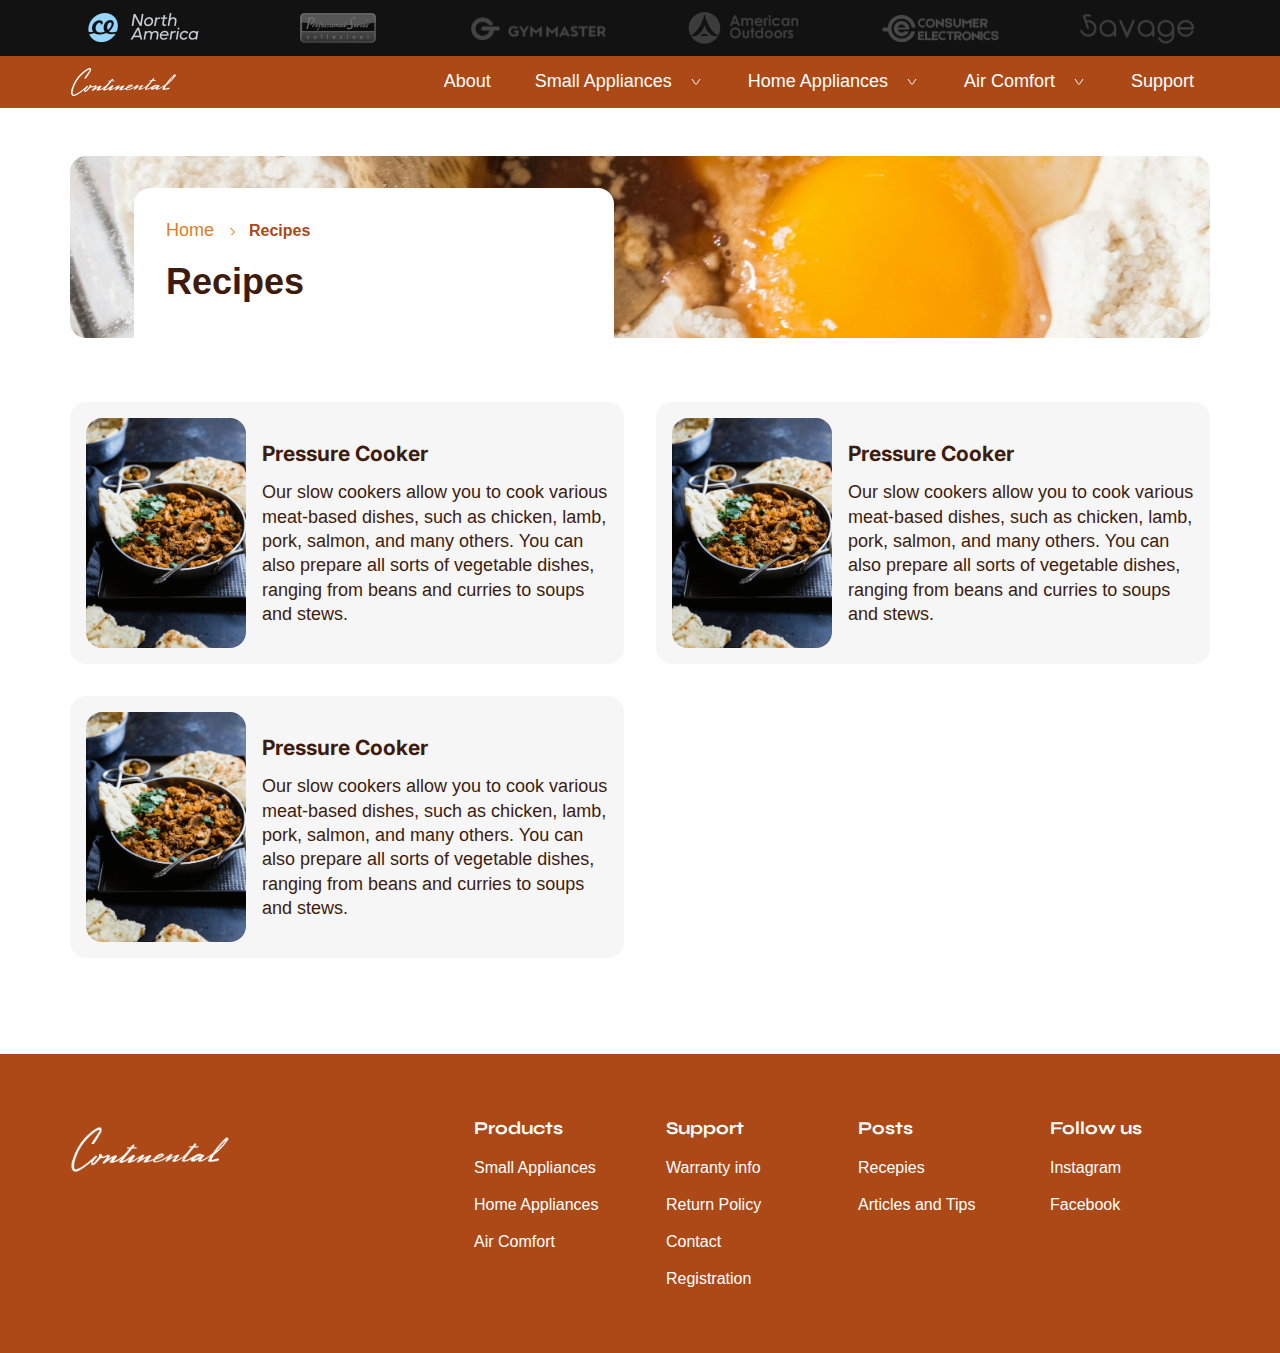
<file: recipes.html>
<html lang="en">
<head>
    <meta charset="UTF-8">
    <title>Continental</title>
    <meta name="viewport" content="width=device-width, initial-scale=1">
    <meta name="viewport" content="width=device-width, minimum-scale=1.0, maximum-scale=1.0">
    <link rel="preconnect" href="https://fonts.googleapis.com">
    <link rel="preconnect" href="https://fonts.gstatic.com" crossorigin>
    <link href="https://fonts.googleapis.com/css2?family=Inter:wght@100..900&family=Syne:wght@400..800&display=swap"
          rel="stylesheet">
    <link
            rel="stylesheet"
            href="https://cdn.jsdelivr.net/npm/swiper@11/swiper-bundle.min.css"
    />
    <link rel="stylesheet" href="css/index.css">
</head>
<body>
<header class="header">
    <div class="header__container">
        <a class="header__logo" href="index.html">
            <img src="assets/img/logo.png" width="112" height="38" alt="Continental">
        </a>
        <button class="header__menu-btn">
            <span></span>
        </button>
        <nav class="header__nav">
            <a class="header__desktop-logo" href="index.html">
                <img src="assets/img/logo.png" width="107" height="40" alt="Professional Series collezioni">
            </a>
            <ul class="header__nav-list">
                <li class="header__nav-item">
                    <a href="about.html" class="header__nav-link">
                        <span>About</span>
                    </a>
                </li>
                <li class="header__nav-item">
                    <a href="category.html"
                       class="header__nav-link header__nav-link--mobile"><span>Small Appliances</span></a>
                    <a href="category.html" class="header__nav-link header__nav-link--category">
                        <span>Small Appliances</span>
                        <svg xmlns="http://www.w3.org/2000/svg" width="16" height="16" viewBox="0 0 16 16" fill="none">
                            <path d="M4 5L7.16795 9.75192C7.56377 10.3457 8.43623 10.3457 8.83205 9.75192L12 5"
                                  stroke="white"/>
                        </svg>
                    </a>
                </li>
                <li class="header__nav-item">
                    <a href="#" class="header__nav-link header__nav-link--mobile"><span>Home Appliances</span></a>
                    <a href="#" class="header__nav-link header__nav-link--category">
                        <span>Home Appliances</span>
                        <svg xmlns="http://www.w3.org/2000/svg" width="16" height="16" viewBox="0 0 16 16" fill="none">
                            <path d="M4 5L7.16795 9.75192C7.56377 10.3457 8.43623 10.3457 8.83205 9.75192L12 5"
                                  stroke="white"/>
                        </svg>
                    </a>
                </li>
                <li class="header__nav-item">
                    <a href="#" class="header__nav-link header__nav-link--mobile"><span>Air Comfort</span></a>
                    <a href="#" class="header__nav-link header__nav-link--category">
                        <span>Air Comfort</span>
                        <svg xmlns="http://www.w3.org/2000/svg" width="16" height="16" viewBox="0 0 16 16" fill="none">
                            <path d="M4 5L7.16795 9.75192C7.56377 10.3457 8.43623 10.3457 8.83205 9.75192L12 5"
                                  stroke="white"/>
                        </svg>
                    </a>
                </li>
                <li class="header__nav-item">
                    <a href="support.html" class="header__nav-link">
                        <span>Support</span>
                    </a>
                </li>
            </ul>
            <ul class="header__subsidiary-list">
                <li class="header__subsidiary-item">
                    <a class="header__subsidiary-link" href="#">
                        <img class="header__subsidiary-image" src="assets/img/north-america.png" width="123" height="30"
                             alt="">
                    </a>
                </li>
                <li class="header__subsidiary-item">
                    <a class="header__subsidiary-link" href="#">
                        <img class="header__subsidiary-image" src="assets/img/pro-series.png" width="114" height="30"
                             alt="">
                    </a>
                </li>
                <li class="header__subsidiary-item">
                    <a class="header__subsidiary-link" href="#">
                        <img class="header__subsidiary-image" src="assets/img/gym-master.png" width="135" height="23"
                             alt="">
                    </a>
                </li>
                <li class="header__subsidiary-item">
                    <a class="header__subsidiary-link" href="#">
                        <img class="header__subsidiary-image" src="assets/img/american-outdoors.png" width="121"
                             height="32" alt="">
                    </a>
                </li>
                <li class="header__subsidiary-item">
                    <a class="header__subsidiary-link" href="#">
                        <img class="header__subsidiary-image" src="assets/img/consumer-electronics.png" width="121"
                             height="28" alt="">
                    </a>
                </li>
                <li class="header__subsidiary-item">
                    <a class="header__subsidiary-link" href="#">
                        <img class="header__subsidiary-image" src="assets/img/savage.png" width="121" height="31"
                             alt="">
                    </a>
                </li>
            </ul>
        </nav>
    </div>
</header>

<div class="subcategory-list">
    <div class="subcategory-list__container">
        <a href="#">
            <img src="assets/img/brew.svg" width="48" height="48" alt="Brew">
            <span>Brew</span>
        </a>
        <a href="#">
            <img src="assets/img/brew.svg" width="48" height="48" alt="Brew">
            <span>Brew</span>
        </a>
        <a href="#">
            <img src="assets/img/brew.svg" width="48" height="48" alt="Brew">
            <span>Brew</span>
        </a>
        <a href="#">
            <img src="assets/img/brew.svg" width="48" height="48" alt="Brew">
            <span>Brew</span>
        </a>
        <a href="#">
            <img src="assets/img/brew.svg" width="48" height="48" alt="Brew">
            <span>Brew</span>
        </a>
        <a href="#">
            <img src="assets/img/brew.svg" width="48" height="48" alt="Brew">
            <span>Brew</span>
        </a>
        <a href="#">
            <img src="assets/img/brew.svg" width="48" height="48" alt="Brew">
            <span>Brew</span>
        </a>
    </div>
</div>

<div class="subcategory-list">
    <div class="subcategory-list__container">
        <a href="#">
            <img src="assets/img/brew.svg" width="48" height="48" alt="Brew">
            <span>Brew 2</span>
        </a>
        <a href="#">
            <img src="assets/img/brew.svg" width="48" height="48" alt="Brew">
            <span>Brew 2</span>
        </a>
        <a href="#">
            <img src="assets/img/brew.svg" width="48" height="48" alt="Brew">
            <span>Brew</span>
        </a>
        <a href="#">
            <img src="assets/img/brew.svg" width="48" height="48" alt="Brew">
            <span>Brew</span>
        </a>
        <a href="#">
            <img src="assets/img/brew.svg" width="48" height="48" alt="Brew">
            <span>Brew</span>
        </a>
        <a href="#">
            <img src="assets/img/brew.svg" width="48" height="48" alt="Brew">
            <span>Brew</span>
        </a>
        <a href="#">
            <img src="assets/img/brew.svg" width="48" height="48" alt="Brew">
            <span>Brew</span>
        </a>
    </div>
</div>

<div class="subcategory-list">
    <div class="subcategory-list__container">
        <a href="#">
            <img src="assets/img/brew.svg" width="48" height="48" alt="Brew">
            <span>Brew 3</span>
        </a>
        <a href="#">
            <img src="assets/img/brew.svg" width="48" height="48" alt="Brew">
            <span>Brew 3</span>
        </a>
        <a href="#">
            <img src="assets/img/brew.svg" width="48" height="48" alt="Brew">
            <span>Brew</span>
        </a>
        <a href="#">
            <img src="assets/img/brew.svg" width="48" height="48" alt="Brew">
            <span>Brew</span>
        </a>
        <a href="#">
            <img src="assets/img/brew.svg" width="48" height="48" alt="Brew">
            <span>Brew</span>
        </a>
        <a href="#">
            <img src="assets/img/brew.svg" width="48" height="48" alt="Brew">
            <span>Brew</span>
        </a>
        <a href="#">
            <img src="assets/img/brew.svg" width="48" height="48" alt="Brew">
            <span>Brew</span>
        </a>
    </div>
</div>

<main class="main">
    <section class="banner banner--recipe">
        <div class="banner__container">
            <ul class="breadcrumbs">
                <li>
                    <a href="index.html">Home</a>
                </li>
                <li>
                    Recipes
                </li>
            </ul>
            <h1 class="banner__title">Recipes</h1>
        </div>
    </section>

    <div class="cards">
        <div class="cards__container">
            <ul class="cards__list">
                <li class="cards__item">
                    <a href="recipe.html">
                        <img src="assets/img/card-recipe.jpg">
                        <div class="cards__item-info">
                            <h5>Pressure Cooker</h5>
                            <p>Our slow cookers allow you to cook various meat-based dishes, such as chicken, lamb, pork, salmon, and many others. You can also prepare all sorts of vegetable dishes, ranging from beans and curries to soups and stews.</p>
                        </div>
                    </a>
                </li>
                <li class="cards__item">
                    <a href="recipe.html">
                        <img src="assets/img/card-recipe.jpg">
                        <div class="cards__item-info">
                            <h5>Pressure Cooker</h5>
                            <p>Our slow cookers allow you to cook various meat-based dishes, such as chicken, lamb, pork, salmon, and many others. You can also prepare all sorts of vegetable dishes, ranging from beans and curries to soups and stews.</p>
                        </div>
                    </a>
                </li>
                <li class="cards__item">
                    <a href="recipe.html">
                        <img src="assets/img/card-recipe.jpg">
                        <div class="cards__item-info">
                            <h5>Pressure Cooker</h5>
                            <p>Our slow cookers allow you to cook various meat-based dishes, such as chicken, lamb, pork, salmon, and many others. You can also prepare all sorts of vegetable dishes, ranging from beans and curries to soups and stews.</p>
                        </div>
                    </a>
                </li>
            </ul>
        </div>
    </div>


</main>

<footer class="footer">
    <div class="footer__container">
        <a class="footer__logo-link" href="#">
            <img src="assets/img/logo.png" width="160" height="63" alt="Professional Series collezioni">
        </a>
        <div class="footer__block">
            <b>Products</b>
            <a href="#">Small Appliances</a>
            <a href="#">Home Appliances</a>
            <a href="#">Air Comfort</a>
        </div>
        <div class="footer__block">
            <b>Support</b>
            <a href="#">Warranty info</a>
            <a href="#">Return Policy</a>
            <a href="#">Contact</a>
            <a href="#">Registration</a>
        </div>
        <div class="footer__block">
            <b>Posts</b>
            <a href="#">Recepies</a>
            <a href="#">Articles and Tips</a>
        </div>
        <div class="footer__block">
            <b>Follow us</b>
            <a href="#">Instagram</a>
            <a href="#">Facebook</a>
        </div>
    </div>
</footer>


<script src="js/menu.js"></script>
</body>
</html>
</file>
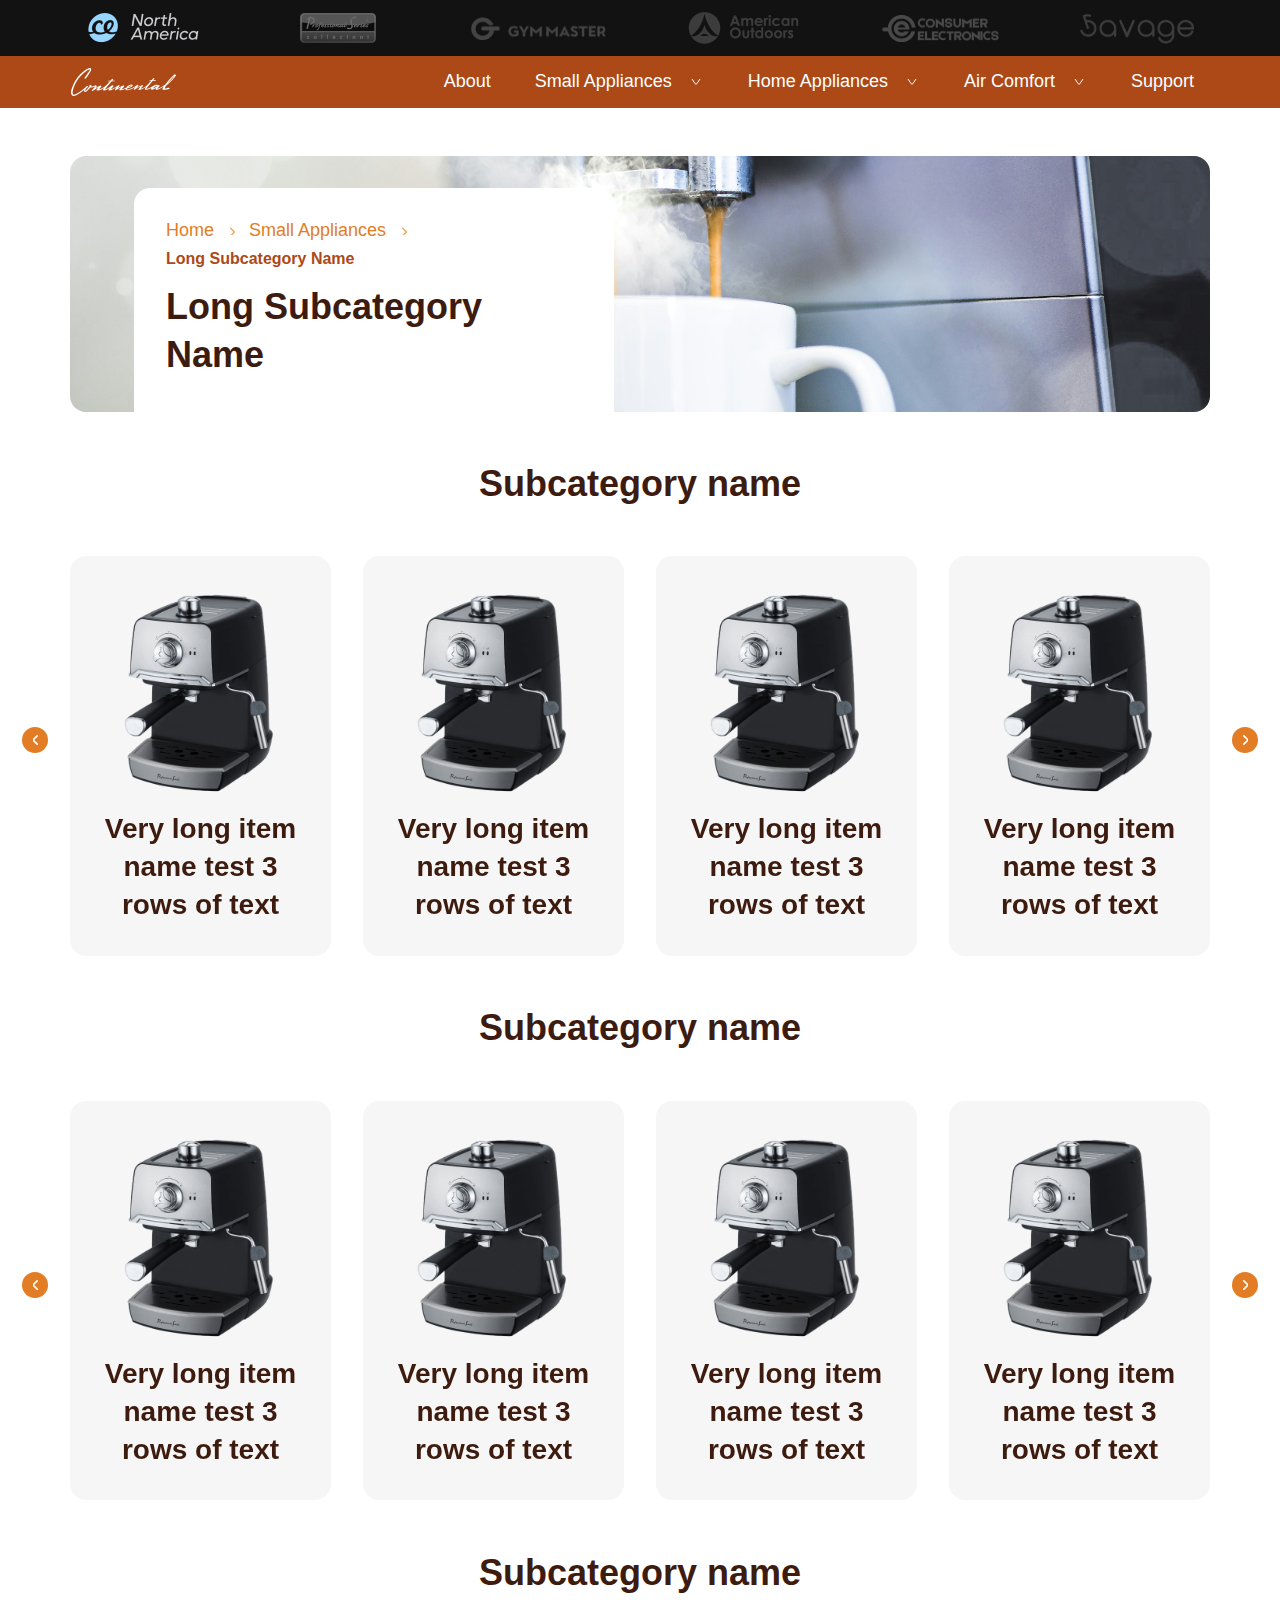
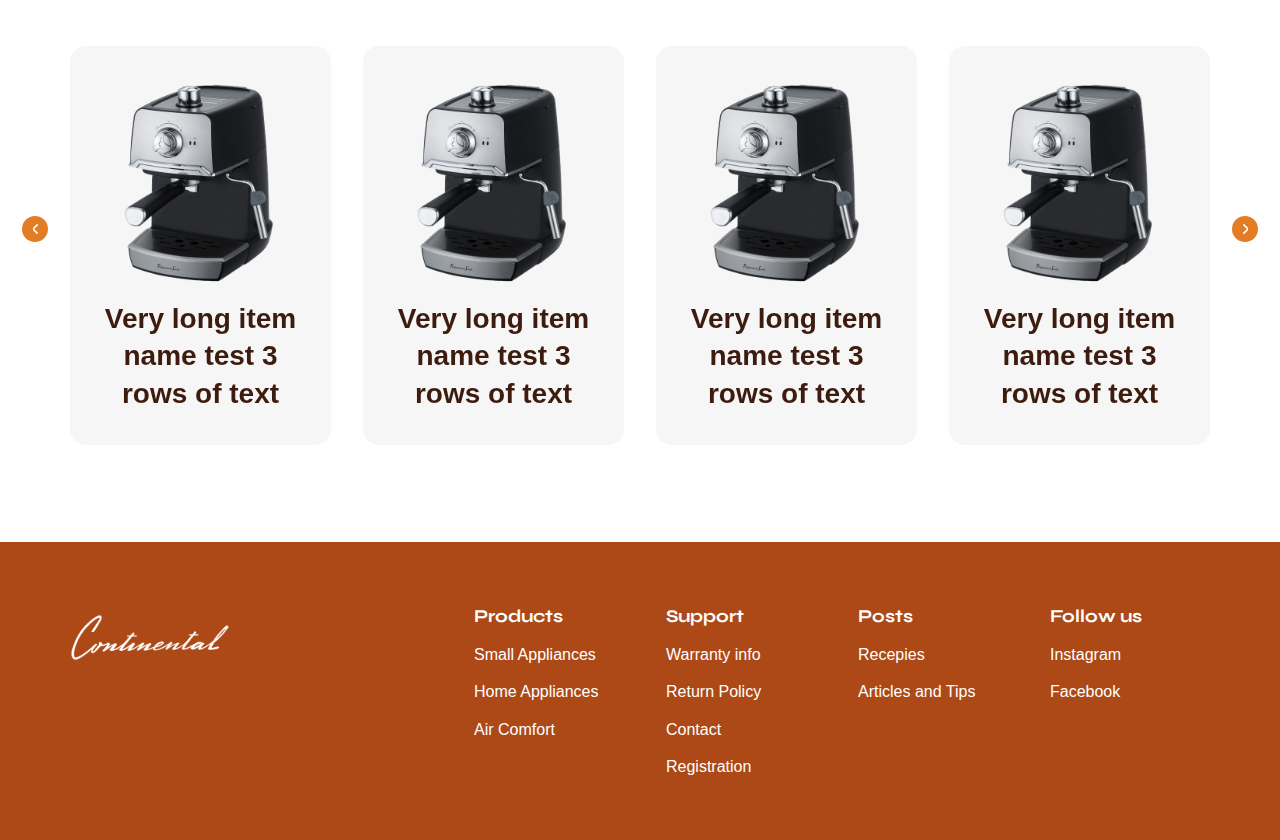
<file: subcategory.html>
<html lang="en">
<head>
    <meta charset="UTF-8">
    <title>Continental</title>
    <meta name="viewport" content="width=device-width, initial-scale=1">
    <meta name="viewport" content="width=device-width, minimum-scale=1.0, maximum-scale=1.0">
    <link rel="preconnect" href="https://fonts.googleapis.com">
    <link rel="preconnect" href="https://fonts.gstatic.com" crossorigin>
    <link href="https://fonts.googleapis.com/css2?family=Inter:wght@100..900&family=Syne:wght@400..800&display=swap"
          rel="stylesheet">
    <link
            rel="stylesheet"
            href="https://cdn.jsdelivr.net/npm/swiper@11/swiper-bundle.min.css"
    />
    <link rel="stylesheet" href="css/index.css">
</head>
<body>
<header class="header">
    <div class="header__container">
        <a class="header__logo" href="index.html">
            <img src="assets/img/logo.png" width="112" height="38" alt="Continental">
        </a>
        <button class="header__menu-btn">
            <span></span>
        </button>
        <nav class="header__nav">
            <a class="header__desktop-logo" href="index.html">
                <img src="assets/img/logo.png" width="107" height="40" alt="Professional Series collezioni">
            </a>
            <ul class="header__nav-list">
                <li class="header__nav-item">
                    <a href="about.html" class="header__nav-link">
                        <span>About</span>
                    </a>
                </li>
                <li class="header__nav-item">
                    <a href="category.html"
                       class="header__nav-link header__nav-link--mobile"><span>Small Appliances</span></a>
                    <a href="category.html" class="header__nav-link header__nav-link--category">
                        <span>Small Appliances</span>
                        <svg xmlns="http://www.w3.org/2000/svg" width="16" height="16" viewBox="0 0 16 16" fill="none">
                            <path d="M4 5L7.16795 9.75192C7.56377 10.3457 8.43623 10.3457 8.83205 9.75192L12 5"
                                  stroke="white"/>
                        </svg>
                    </a>
                </li>
                <li class="header__nav-item">
                    <a href="#" class="header__nav-link header__nav-link--mobile"><span>Home Appliances</span></a>
                    <a href="#" class="header__nav-link header__nav-link--category">
                        <span>Home Appliances</span>
                        <svg xmlns="http://www.w3.org/2000/svg" width="16" height="16" viewBox="0 0 16 16" fill="none">
                            <path d="M4 5L7.16795 9.75192C7.56377 10.3457 8.43623 10.3457 8.83205 9.75192L12 5"
                                  stroke="white"/>
                        </svg>
                    </a>
                </li>
                <li class="header__nav-item">
                    <a href="#" class="header__nav-link header__nav-link--mobile"><span>Air Comfort</span></a>
                    <a href="#" class="header__nav-link header__nav-link--category">
                        <span>Air Comfort</span>
                        <svg xmlns="http://www.w3.org/2000/svg" width="16" height="16" viewBox="0 0 16 16" fill="none">
                            <path d="M4 5L7.16795 9.75192C7.56377 10.3457 8.43623 10.3457 8.83205 9.75192L12 5"
                                  stroke="white"/>
                        </svg>
                    </a>
                </li>
                <li class="header__nav-item">
                    <a href="support.html" class="header__nav-link">
                        <span>Support</span>
                    </a>
                </li>
            </ul>
            <ul class="header__subsidiary-list">
                <li class="header__subsidiary-item">
                    <a class="header__subsidiary-link" href="#">
                        <img class="header__subsidiary-image" src="assets/img/north-america.png" width="123" height="30"
                             alt="">
                    </a>
                </li>
                <li class="header__subsidiary-item">
                    <a class="header__subsidiary-link" href="#">
                        <img class="header__subsidiary-image" src="assets/img/pro-series.png" width="114" height="30"
                             alt="">
                    </a>
                </li>
                <li class="header__subsidiary-item">
                    <a class="header__subsidiary-link" href="#">
                        <img class="header__subsidiary-image" src="assets/img/gym-master.png" width="135" height="23"
                             alt="">
                    </a>
                </li>
                <li class="header__subsidiary-item">
                    <a class="header__subsidiary-link" href="#">
                        <img class="header__subsidiary-image" src="assets/img/american-outdoors.png" width="121"
                             height="32" alt="">
                    </a>
                </li>
                <li class="header__subsidiary-item">
                    <a class="header__subsidiary-link" href="#">
                        <img class="header__subsidiary-image" src="assets/img/consumer-electronics.png" width="121"
                             height="28" alt="">
                    </a>
                </li>
                <li class="header__subsidiary-item">
                    <a class="header__subsidiary-link" href="#">
                        <img class="header__subsidiary-image" src="assets/img/savage.png" width="121" height="31"
                             alt="">
                    </a>
                </li>
            </ul>
        </nav>
    </div>
</header>

<div class="subcategory-list">
    <div class="subcategory-list__container">
        <a href="#">
            <img src="assets/img/brew.svg" width="48" height="48" alt="Brew">
            <span>Brew</span>
        </a>
        <a href="#">
            <img src="assets/img/brew.svg" width="48" height="48" alt="Brew">
            <span>Brew</span>
        </a>
        <a href="#">
            <img src="assets/img/brew.svg" width="48" height="48" alt="Brew">
            <span>Brew</span>
        </a>
        <a href="#">
            <img src="assets/img/brew.svg" width="48" height="48" alt="Brew">
            <span>Brew</span>
        </a>
        <a href="#">
            <img src="assets/img/brew.svg" width="48" height="48" alt="Brew">
            <span>Brew</span>
        </a>
        <a href="#">
            <img src="assets/img/brew.svg" width="48" height="48" alt="Brew">
            <span>Brew</span>
        </a>
        <a href="#">
            <img src="assets/img/brew.svg" width="48" height="48" alt="Brew">
            <span>Brew</span>
        </a>
    </div>
</div>

<div class="subcategory-list">
    <div class="subcategory-list__container">
        <a href="#">
            <img src="assets/img/brew.svg" width="48" height="48" alt="Brew">
            <span>Brew 2</span>
        </a>
        <a href="#">
            <img src="assets/img/brew.svg" width="48" height="48" alt="Brew">
            <span>Brew 2</span>
        </a>
        <a href="#">
            <img src="assets/img/brew.svg" width="48" height="48" alt="Brew">
            <span>Brew</span>
        </a>
        <a href="#">
            <img src="assets/img/brew.svg" width="48" height="48" alt="Brew">
            <span>Brew</span>
        </a>
        <a href="#">
            <img src="assets/img/brew.svg" width="48" height="48" alt="Brew">
            <span>Brew</span>
        </a>
        <a href="#">
            <img src="assets/img/brew.svg" width="48" height="48" alt="Brew">
            <span>Brew</span>
        </a>
        <a href="#">
            <img src="assets/img/brew.svg" width="48" height="48" alt="Brew">
            <span>Brew</span>
        </a>
    </div>
</div>

<div class="subcategory-list">
    <div class="subcategory-list__container">
        <a href="#">
            <img src="assets/img/brew.svg" width="48" height="48" alt="Brew">
            <span>Brew 3</span>
        </a>
        <a href="#">
            <img src="assets/img/brew.svg" width="48" height="48" alt="Brew">
            <span>Brew 3</span>
        </a>
        <a href="#">
            <img src="assets/img/brew.svg" width="48" height="48" alt="Brew">
            <span>Brew</span>
        </a>
        <a href="#">
            <img src="assets/img/brew.svg" width="48" height="48" alt="Brew">
            <span>Brew</span>
        </a>
        <a href="#">
            <img src="assets/img/brew.svg" width="48" height="48" alt="Brew">
            <span>Brew</span>
        </a>
        <a href="#">
            <img src="assets/img/brew.svg" width="48" height="48" alt="Brew">
            <span>Brew</span>
        </a>
        <a href="#">
            <img src="assets/img/brew.svg" width="48" height="48" alt="Brew">
            <span>Brew</span>
        </a>
    </div>
</div>

<main class="main">
    <section class="banner banner--small-appliances">
        <div class="banner__container">
            <ul class="breadcrumbs">
                <li>
                    <a href="index.html">Home</a>
                </li>
                <li>
                    <a href="category.html">
                        Small Appliances
                    </a>
                </li>
                <li>
                    Long Subcategory Name
                </li>
            </ul>
            <h1 class="banner__title">Long Subcategory Name</h1>
        </div>
    </section>

    <section class="popular-products subcategory">
        <h2 class="popular-products__title">Subcategory name</h2>
        <div class="swiper popular-products__slider product-slider">
            <div class="swiper-wrapper">
                <a href="#" class="swiper-slide popular-products__item">
                    <img src="assets/img/item.png" alt="Item Name">
                    <h5>
                        Very long item name test 3 rows of text
                    </h5>
                </a>

                <a href="#" class="swiper-slide popular-products__item">
                    <img src="assets/img/item.png" alt="Item Name">
                    <h5>
                        Very long item name test 3 rows of text
                    </h5>
                </a>

                <a href="#" class="swiper-slide popular-products__item">
                    <img src="assets/img/item.png" alt="Item Name">
                    <h5>
                        Very long item name test 3 rows of text
                    </h5>
                </a>

                <a href="#" class="swiper-slide popular-products__item">
                    <img src="assets/img/item.png" alt="Item Name">
                    <h5>
                        Very long item name test 3 rows of text
                    </h5>
                </a>

                <a href="#" class="swiper-slide popular-products__item">
                    <img src="assets/img/item.png" alt="Item Name">
                    <h5>
                        Very long item name test 3 rows of text
                    </h5>
                </a>

                <a href="#" class="swiper-slide popular-products__item">
                    <img src="assets/img/item.png" alt="Item Name">
                    <h5>
                        Very long item name test 3 rows of text
                    </h5>
                </a>

                <a href="#" class="swiper-slide popular-products__item">
                    <img src="assets/img/item.png" alt="Item Name">
                    <h5>
                        Very long item name test 3 rows of text
                    </h5>
                </a>

                <a href="#" class="swiper-slide popular-products__item">
                    <img src="assets/img/item.png" alt="Item Name">
                    <h5>
                        Very long item name test 3 rows of text
                    </h5>
                </a>

                <a href="#" class="swiper-slide popular-products__item">
                    <img src="assets/img/item.png" alt="Item Name">
                    <h5>
                        Very long item name test 3 rows of text
                    </h5>
                </a>

                <a href="#" class="swiper-slide popular-products__item">
                    <img src="assets/img/item.png" alt="Item Name">
                    <h5>
                        Very long item name test 3 rows of text
                    </h5>
                </a>

                <a href="#" class="swiper-slide popular-products__item">
                    <img src="assets/img/item.png" alt="Item Name">
                    <h5>
                        Very long item name test 3 rows of text
                    </h5>
                </a>

            </div>

        </div>
        <div class="swiper-controls-container">
            <div class="swiper-button-prev popular-products__prev"></div>
            <div class="swiper-pagination popular-products__pagination"></div>
            <div class="swiper-button-next popular-products__next"></div>
        </div>
    </section>

    <section class="popular-products subcategory">
        <h2 class="popular-products__title">Subcategory name</h2>
        <div class="swiper popular-products__slider product-slider">
            <div class="swiper-wrapper">
                <a href="#" class="swiper-slide popular-products__item">
                    <img src="assets/img/item.png" alt="Item Name">
                    <h5>
                        Very long item name test 3 rows of text
                    </h5>
                </a>

                <a href="#" class="swiper-slide popular-products__item">
                    <img src="assets/img/item.png" alt="Item Name">
                    <h5>
                        Very long item name test 3 rows of text
                    </h5>
                </a>

                <a href="#" class="swiper-slide popular-products__item">
                    <img src="assets/img/item.png" alt="Item Name">
                    <h5>
                        Very long item name test 3 rows of text
                    </h5>
                </a>

                <a href="#" class="swiper-slide popular-products__item">
                    <img src="assets/img/item.png" alt="Item Name">
                    <h5>
                        Very long item name test 3 rows of text
                    </h5>
                </a>

                <a href="#" class="swiper-slide popular-products__item">
                    <img src="assets/img/item.png" alt="Item Name">
                    <h5>
                        Very long item name test 3 rows of text
                    </h5>
                </a>

                <a href="#" class="swiper-slide popular-products__item">
                    <img src="assets/img/item.png" alt="Item Name">
                    <h5>
                        Very long item name test 3 rows of text
                    </h5>
                </a>

                <a href="#" class="swiper-slide popular-products__item">
                    <img src="assets/img/item.png" alt="Item Name">
                    <h5>
                        Very long item name test 3 rows of text
                    </h5>
                </a>

                <a href="#" class="swiper-slide popular-products__item">
                    <img src="assets/img/item.png" alt="Item Name">
                    <h5>
                        Very long item name test 3 rows of text
                    </h5>
                </a>

                <a href="#" class="swiper-slide popular-products__item">
                    <img src="assets/img/item.png" alt="Item Name">
                    <h5>
                        Very long item name test 3 rows of text
                    </h5>
                </a>

                <a href="#" class="swiper-slide popular-products__item">
                    <img src="assets/img/item.png" alt="Item Name">
                    <h5>
                        Very long item name test 3 rows of text
                    </h5>
                </a>

                <a href="#" class="swiper-slide popular-products__item">
                    <img src="assets/img/item.png" alt="Item Name">
                    <h5>
                        Very long item name test 3 rows of text
                    </h5>
                </a>

            </div>

        </div>
        <div class="swiper-controls-container">
            <div class="swiper-button-prev popular-products__prev"></div>
            <div class="swiper-pagination popular-products__pagination"></div>
            <div class="swiper-button-next popular-products__next"></div>
        </div>
    </section>

    <section class="popular-products subcategory">
        <h2 class="popular-products__title">Subcategory name</h2>
        <div class="swiper popular-products__slider product-slider">
            <div class="swiper-wrapper">
                <a href="#" class="swiper-slide popular-products__item">
                    <img src="assets/img/item.png" alt="Item Name">
                    <h5>
                        Very long item name test 3 rows of text
                    </h5>
                </a>

                <a href="#" class="swiper-slide popular-products__item">
                    <img src="assets/img/item.png" alt="Item Name">
                    <h5>
                        Very long item name test 3 rows of text
                    </h5>
                </a>

                <a href="#" class="swiper-slide popular-products__item">
                    <img src="assets/img/item.png" alt="Item Name">
                    <h5>
                        Very long item name test 3 rows of text
                    </h5>
                </a>

                <a href="#" class="swiper-slide popular-products__item">
                    <img src="assets/img/item.png" alt="Item Name">
                    <h5>
                        Very long item name test 3 rows of text
                    </h5>
                </a>

                <a href="#" class="swiper-slide popular-products__item">
                    <img src="assets/img/item.png" alt="Item Name">
                    <h5>
                        Very long item name test 3 rows of text
                    </h5>
                </a>

                <a href="#" class="swiper-slide popular-products__item">
                    <img src="assets/img/item.png" alt="Item Name">
                    <h5>
                        Very long item name test 3 rows of text
                    </h5>
                </a>

                <a href="#" class="swiper-slide popular-products__item">
                    <img src="assets/img/item.png" alt="Item Name">
                    <h5>
                        Very long item name test 3 rows of text
                    </h5>
                </a>

                <a href="#" class="swiper-slide popular-products__item">
                    <img src="assets/img/item.png" alt="Item Name">
                    <h5>
                        Very long item name test 3 rows of text
                    </h5>
                </a>

                <a href="#" class="swiper-slide popular-products__item">
                    <img src="assets/img/item.png" alt="Item Name">
                    <h5>
                        Very long item name test 3 rows of text
                    </h5>
                </a>

                <a href="#" class="swiper-slide popular-products__item">
                    <img src="assets/img/item.png" alt="Item Name">
                    <h5>
                        Very long item name test 3 rows of text
                    </h5>
                </a>

                <a href="#" class="swiper-slide popular-products__item">
                    <img src="assets/img/item.png" alt="Item Name">
                    <h5>
                        Very long item name test 3 rows of text
                    </h5>
                </a>

            </div>

        </div>
        <div class="swiper-controls-container">
            <div class="swiper-button-prev popular-products__prev"></div>
            <div class="swiper-pagination popular-products__pagination"></div>
            <div class="swiper-button-next popular-products__next"></div>
        </div>
    </section>


</main>

<footer class="footer">
    <div class="footer__container">
        <a class="footer__logo-link" href="#">
            <img src="assets/img/logo.png" width="160" height="63" alt="Professional Series collezioni">
        </a>
        <div class="footer__block">
            <b>Products</b>
            <a href="#">Small Appliances</a>
            <a href="#">Home Appliances</a>
            <a href="#">Air Comfort</a>
        </div>
        <div class="footer__block">
            <b>Support</b>
            <a href="#">Warranty info</a>
            <a href="#">Return Policy</a>
            <a href="#">Contact</a>
            <a href="#">Registration</a>
        </div>
        <div class="footer__block">
            <b>Posts</b>
            <a href="#">Recepies</a>
            <a href="#">Articles and Tips</a>
        </div>
        <div class="footer__block">
            <b>Follow us</b>
            <a href="#">Instagram</a>
            <a href="#">Facebook</a>
        </div>
    </div>
</footer>


<script src="js/menu.js"></script>
<script src="https://cdn.jsdelivr.net/npm/swiper@11/swiper-bundle.min.js"></script>
<script src="js/swiper.js"></script>
</body>
</html>
</file>
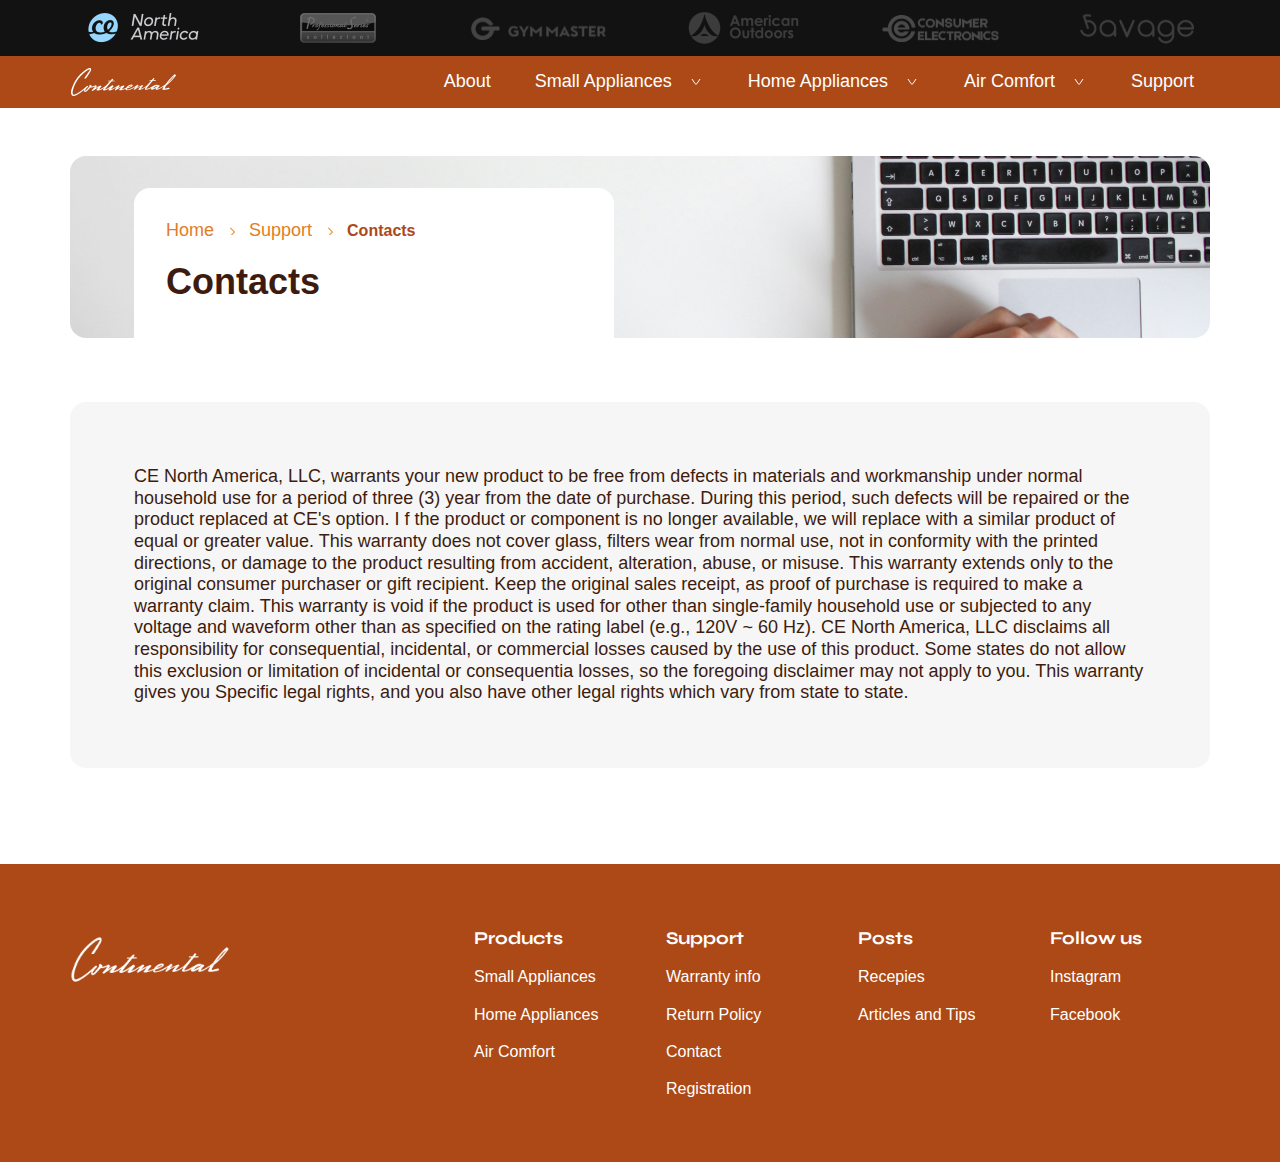
<file: support-item.html>
<html lang="en">
<head>
    <meta charset="UTF-8">
    <title>Continental</title>
    <meta name="viewport" content="width=device-width, initial-scale=1">
    <meta name="viewport" content="width=device-width, minimum-scale=1.0, maximum-scale=1.0">
    <link rel="preconnect" href="https://fonts.googleapis.com">
    <link rel="preconnect" href="https://fonts.gstatic.com" crossorigin>
    <link href="https://fonts.googleapis.com/css2?family=Inter:wght@100..900&family=Syne:wght@400..800&display=swap"
          rel="stylesheet">
    <link
            rel="stylesheet"
            href="https://cdn.jsdelivr.net/npm/swiper@11/swiper-bundle.min.css"
    />
    <link rel="stylesheet" href="css/index.css">
</head>
<body>
<header class="header">
    <div class="header__container">
        <a class="header__logo" href="index.html">
            <img src="assets/img/logo.png" width="112" height="38" alt="Continental">
        </a>
        <button class="header__menu-btn">
            <span></span>
        </button>
        <nav class="header__nav">
            <a class="header__desktop-logo" href="index.html">
                <img src="assets/img/logo.png" width="107" height="40" alt="Professional Series collezioni">
            </a>
            <ul class="header__nav-list">
                <li class="header__nav-item">
                    <a href="about.html" class="header__nav-link">
                        <span>About</span>
                    </a>
                </li>
                <li class="header__nav-item">
                    <a href="category.html"
                       class="header__nav-link header__nav-link--mobile"><span>Small Appliances</span></a>
                    <a href="category.html" class="header__nav-link header__nav-link--category">
                        <span>Small Appliances</span>
                        <svg xmlns="http://www.w3.org/2000/svg" width="16" height="16" viewBox="0 0 16 16" fill="none">
                            <path d="M4 5L7.16795 9.75192C7.56377 10.3457 8.43623 10.3457 8.83205 9.75192L12 5"
                                  stroke="white"/>
                        </svg>
                    </a>
                </li>
                <li class="header__nav-item">
                    <a href="#" class="header__nav-link header__nav-link--mobile"><span>Home Appliances</span></a>
                    <a href="#" class="header__nav-link header__nav-link--category">
                        <span>Home Appliances</span>
                        <svg xmlns="http://www.w3.org/2000/svg" width="16" height="16" viewBox="0 0 16 16" fill="none">
                            <path d="M4 5L7.16795 9.75192C7.56377 10.3457 8.43623 10.3457 8.83205 9.75192L12 5"
                                  stroke="white"/>
                        </svg>
                    </a>
                </li>
                <li class="header__nav-item">
                    <a href="#" class="header__nav-link header__nav-link--mobile"><span>Air Comfort</span></a>
                    <a href="#" class="header__nav-link header__nav-link--category">
                        <span>Air Comfort</span>
                        <svg xmlns="http://www.w3.org/2000/svg" width="16" height="16" viewBox="0 0 16 16" fill="none">
                            <path d="M4 5L7.16795 9.75192C7.56377 10.3457 8.43623 10.3457 8.83205 9.75192L12 5"
                                  stroke="white"/>
                        </svg>
                    </a>
                </li>
                <li class="header__nav-item">
                    <a href="support.html" class="header__nav-link">
                        <span>Support</span>
                    </a>
                </li>
            </ul>
            <ul class="header__subsidiary-list">
                <li class="header__subsidiary-item">
                    <a class="header__subsidiary-link" href="#">
                        <img class="header__subsidiary-image" src="assets/img/north-america.png" width="123" height="30"
                             alt="">
                    </a>
                </li>
                <li class="header__subsidiary-item">
                    <a class="header__subsidiary-link" href="#">
                        <img class="header__subsidiary-image" src="assets/img/pro-series.png" width="114" height="30"
                             alt="">
                    </a>
                </li>
                <li class="header__subsidiary-item">
                    <a class="header__subsidiary-link" href="#">
                        <img class="header__subsidiary-image" src="assets/img/gym-master.png" width="135" height="23"
                             alt="">
                    </a>
                </li>
                <li class="header__subsidiary-item">
                    <a class="header__subsidiary-link" href="#">
                        <img class="header__subsidiary-image" src="assets/img/american-outdoors.png" width="121"
                             height="32" alt="">
                    </a>
                </li>
                <li class="header__subsidiary-item">
                    <a class="header__subsidiary-link" href="#">
                        <img class="header__subsidiary-image" src="assets/img/consumer-electronics.png" width="121"
                             height="28" alt="">
                    </a>
                </li>
                <li class="header__subsidiary-item">
                    <a class="header__subsidiary-link" href="#">
                        <img class="header__subsidiary-image" src="assets/img/savage.png" width="121" height="31"
                             alt="">
                    </a>
                </li>
            </ul>
        </nav>
    </div>
</header>

<div class="subcategory-list">
    <div class="subcategory-list__container">
        <a href="#">
            <img src="assets/img/brew.svg" width="48" height="48" alt="Brew">
            <span>Brew</span>
        </a>
        <a href="#">
            <img src="assets/img/brew.svg" width="48" height="48" alt="Brew">
            <span>Brew</span>
        </a>
        <a href="#">
            <img src="assets/img/brew.svg" width="48" height="48" alt="Brew">
            <span>Brew</span>
        </a>
        <a href="#">
            <img src="assets/img/brew.svg" width="48" height="48" alt="Brew">
            <span>Brew</span>
        </a>
        <a href="#">
            <img src="assets/img/brew.svg" width="48" height="48" alt="Brew">
            <span>Brew</span>
        </a>
        <a href="#">
            <img src="assets/img/brew.svg" width="48" height="48" alt="Brew">
            <span>Brew</span>
        </a>
        <a href="#">
            <img src="assets/img/brew.svg" width="48" height="48" alt="Brew">
            <span>Brew</span>
        </a>
    </div>
</div>

<div class="subcategory-list">
    <div class="subcategory-list__container">
        <a href="#">
            <img src="assets/img/brew.svg" width="48" height="48" alt="Brew">
            <span>Brew 2</span>
        </a>
        <a href="#">
            <img src="assets/img/brew.svg" width="48" height="48" alt="Brew">
            <span>Brew 2</span>
        </a>
        <a href="#">
            <img src="assets/img/brew.svg" width="48" height="48" alt="Brew">
            <span>Brew</span>
        </a>
        <a href="#">
            <img src="assets/img/brew.svg" width="48" height="48" alt="Brew">
            <span>Brew</span>
        </a>
        <a href="#">
            <img src="assets/img/brew.svg" width="48" height="48" alt="Brew">
            <span>Brew</span>
        </a>
        <a href="#">
            <img src="assets/img/brew.svg" width="48" height="48" alt="Brew">
            <span>Brew</span>
        </a>
        <a href="#">
            <img src="assets/img/brew.svg" width="48" height="48" alt="Brew">
            <span>Brew</span>
        </a>
    </div>
</div>

<div class="subcategory-list">
    <div class="subcategory-list__container">
        <a href="#">
            <img src="assets/img/brew.svg" width="48" height="48" alt="Brew">
            <span>Brew 3</span>
        </a>
        <a href="#">
            <img src="assets/img/brew.svg" width="48" height="48" alt="Brew">
            <span>Brew 3</span>
        </a>
        <a href="#">
            <img src="assets/img/brew.svg" width="48" height="48" alt="Brew">
            <span>Brew</span>
        </a>
        <a href="#">
            <img src="assets/img/brew.svg" width="48" height="48" alt="Brew">
            <span>Brew</span>
        </a>
        <a href="#">
            <img src="assets/img/brew.svg" width="48" height="48" alt="Brew">
            <span>Brew</span>
        </a>
        <a href="#">
            <img src="assets/img/brew.svg" width="48" height="48" alt="Brew">
            <span>Brew</span>
        </a>
        <a href="#">
            <img src="assets/img/brew.svg" width="48" height="48" alt="Brew">
            <span>Brew</span>
        </a>
    </div>
</div>

<main class="main">
    <section class="banner banner--support">
        <div class="banner__container">
            <ul class="breadcrumbs">
                <li>
                    <a href="index.html">Home</a>
                </li>
                <li>
                    <a href="support.html">Support</a>
                </li>
                <li>Contacts</li>
            </ul>
            <h1 class="banner__title">Contacts</h1>
        </div>
    </section>

    <article class="article">
        <div class="article__container">
            <p>
                CE North America, LLC, warrants your new product to be free from defects in materials and workmanship
                under normal household use for a period of three
                (3) year from the date of purchase. During this period, such defects will be repaired or the product
                replaced at CE's option. I f the product or component is no longer available, we will replace with a
                similar product of equal or greater value. This warranty does not cover glass, filters wear from normal
                use, not in conformity with the printed directions, or damage to the product resulting from accident,
                alteration, abuse, or misuse. This warranty extends only to the original consumer purchaser or gift
                recipient. Keep the original sales receipt, as proof of purchase is required to make a warranty claim.
                This warranty is void if the product is used for other than single-family household use or subjected to
                any voltage and waveform other than as specified on the rating label (e.g., 120V ~ 60 Hz). CE North
                America, LLC disclaims all responsibility for consequential, incidental, or commercial losses caused by
                the use of this product. Some states do not allow this exclusion or limitation of incidental or
                consequentia losses, so the foregoing disclaimer may not apply to you. This warranty gives you Specific
                legal rights, and you also have other legal rights which vary from state to state.
            </p>
        </div>
    </article>


</main>

<footer class="footer">
    <div class="footer__container">
        <a class="footer__logo-link" href="#">
            <img src="assets/img/logo.png" width="160" height="63" alt="Professional Series collezioni">
        </a>
        <div class="footer__block">
            <b>Products</b>
            <a href="#">Small Appliances</a>
            <a href="#">Home Appliances</a>
            <a href="#">Air Comfort</a>
        </div>
        <div class="footer__block">
            <b>Support</b>
            <a href="#">Warranty info</a>
            <a href="#">Return Policy</a>
            <a href="#">Contact</a>
            <a href="#">Registration</a>
        </div>
        <div class="footer__block">
            <b>Posts</b>
            <a href="#">Recepies</a>
            <a href="#">Articles and Tips</a>
        </div>
        <div class="footer__block">
            <b>Follow us</b>
            <a href="#">Instagram</a>
            <a href="#">Facebook</a>
        </div>
    </div>
</footer>


<script src="js/menu.js"></script>
</body>
</html>
</file>
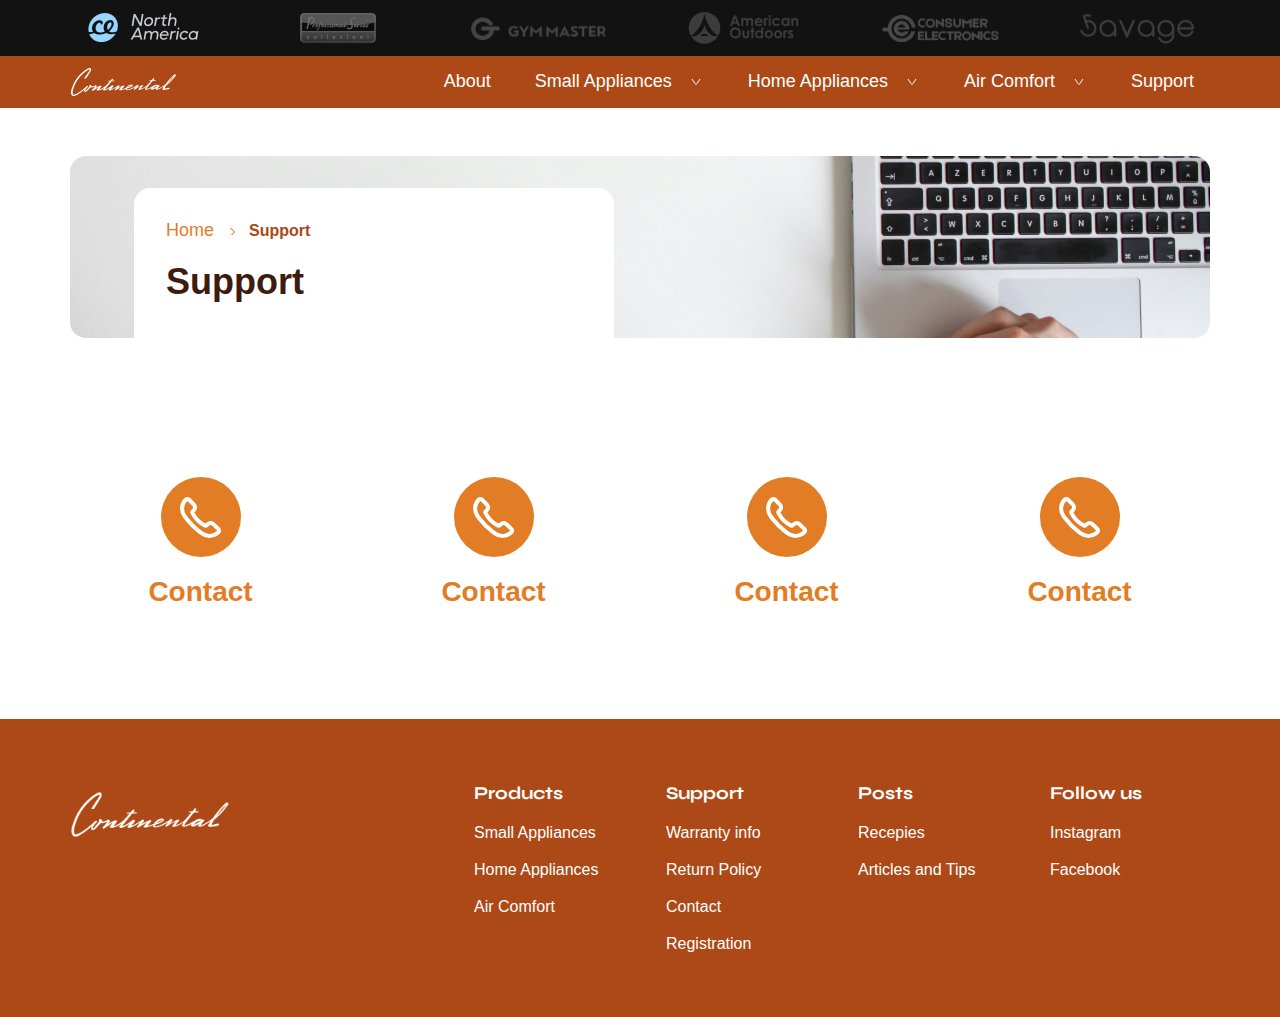
<file: support.html>
<html lang="en">
<head>
    <meta charset="UTF-8">
    <title>Continental</title>
    <meta name="viewport" content="width=device-width, initial-scale=1">
    <meta name="viewport" content="width=device-width, minimum-scale=1.0, maximum-scale=1.0">
    <link rel="preconnect" href="https://fonts.googleapis.com">
    <link rel="preconnect" href="https://fonts.gstatic.com" crossorigin>
    <link href="https://fonts.googleapis.com/css2?family=Inter:wght@100..900&family=Syne:wght@400..800&display=swap"
          rel="stylesheet">
    <link
            rel="stylesheet"
            href="https://cdn.jsdelivr.net/npm/swiper@11/swiper-bundle.min.css"
    />
    <link rel="stylesheet" href="css/index.css">
</head>
<body>
<header class="header">
    <div class="header__container">
        <a class="header__logo" href="index.html">
            <img src="assets/img/logo.png" width="112" height="38" alt="Continental">
        </a>
        <button class="header__menu-btn">
            <span></span>
        </button>
        <nav class="header__nav">
            <a class="header__desktop-logo" href="index.html">
                <img src="assets/img/logo.png" width="107" height="40" alt="Professional Series collezioni">
            </a>
            <ul class="header__nav-list">
                <li class="header__nav-item">
                    <a href="about.html" class="header__nav-link">
                        <span>About</span>
                    </a>
                </li>
                <li class="header__nav-item">
                    <a href="category.html"
                       class="header__nav-link header__nav-link--mobile"><span>Small Appliances</span></a>
                    <a href="category.html" class="header__nav-link header__nav-link--category">
                        <span>Small Appliances</span>
                        <svg xmlns="http://www.w3.org/2000/svg" width="16" height="16" viewBox="0 0 16 16" fill="none">
                            <path d="M4 5L7.16795 9.75192C7.56377 10.3457 8.43623 10.3457 8.83205 9.75192L12 5"
                                  stroke="white"/>
                        </svg>
                    </a>
                </li>
                <li class="header__nav-item">
                    <a href="#" class="header__nav-link header__nav-link--mobile"><span>Home Appliances</span></a>
                    <a href="#" class="header__nav-link header__nav-link--category">
                        <span>Home Appliances</span>
                        <svg xmlns="http://www.w3.org/2000/svg" width="16" height="16" viewBox="0 0 16 16" fill="none">
                            <path d="M4 5L7.16795 9.75192C7.56377 10.3457 8.43623 10.3457 8.83205 9.75192L12 5"
                                  stroke="white"/>
                        </svg>
                    </a>
                </li>
                <li class="header__nav-item">
                    <a href="#" class="header__nav-link header__nav-link--mobile"><span>Air Comfort</span></a>
                    <a href="#" class="header__nav-link header__nav-link--category">
                        <span>Air Comfort</span>
                        <svg xmlns="http://www.w3.org/2000/svg" width="16" height="16" viewBox="0 0 16 16" fill="none">
                            <path d="M4 5L7.16795 9.75192C7.56377 10.3457 8.43623 10.3457 8.83205 9.75192L12 5"
                                  stroke="white"/>
                        </svg>
                    </a>
                </li>
                <li class="header__nav-item">
                    <a href="support.html" class="header__nav-link">
                        <span>Support</span>
                    </a>
                </li>
            </ul>
            <ul class="header__subsidiary-list">
                <li class="header__subsidiary-item">
                    <a class="header__subsidiary-link" href="#">
                        <img class="header__subsidiary-image" src="assets/img/north-america.png" width="123" height="30"
                             alt="">
                    </a>
                </li>
                <li class="header__subsidiary-item">
                    <a class="header__subsidiary-link" href="#">
                        <img class="header__subsidiary-image" src="assets/img/pro-series.png" width="114" height="30"
                             alt="">
                    </a>
                </li>
                <li class="header__subsidiary-item">
                    <a class="header__subsidiary-link" href="#">
                        <img class="header__subsidiary-image" src="assets/img/gym-master.png" width="135" height="23"
                             alt="">
                    </a>
                </li>
                <li class="header__subsidiary-item">
                    <a class="header__subsidiary-link" href="#">
                        <img class="header__subsidiary-image" src="assets/img/american-outdoors.png" width="121"
                             height="32" alt="">
                    </a>
                </li>
                <li class="header__subsidiary-item">
                    <a class="header__subsidiary-link" href="#">
                        <img class="header__subsidiary-image" src="assets/img/consumer-electronics.png" width="121"
                             height="28" alt="">
                    </a>
                </li>
                <li class="header__subsidiary-item">
                    <a class="header__subsidiary-link" href="#">
                        <img class="header__subsidiary-image" src="assets/img/savage.png" width="121" height="31"
                             alt="">
                    </a>
                </li>
            </ul>
        </nav>
    </div>
</header>

<div class="subcategory-list">
    <div class="subcategory-list__container">
        <a href="#">
            <img src="assets/img/brew.svg" width="48" height="48" alt="Brew">
            <span>Brew</span>
        </a>
        <a href="#">
            <img src="assets/img/brew.svg" width="48" height="48" alt="Brew">
            <span>Brew</span>
        </a>
        <a href="#">
            <img src="assets/img/brew.svg" width="48" height="48" alt="Brew">
            <span>Brew</span>
        </a>
        <a href="#">
            <img src="assets/img/brew.svg" width="48" height="48" alt="Brew">
            <span>Brew</span>
        </a>
        <a href="#">
            <img src="assets/img/brew.svg" width="48" height="48" alt="Brew">
            <span>Brew</span>
        </a>
        <a href="#">
            <img src="assets/img/brew.svg" width="48" height="48" alt="Brew">
            <span>Brew</span>
        </a>
        <a href="#">
            <img src="assets/img/brew.svg" width="48" height="48" alt="Brew">
            <span>Brew</span>
        </a>
    </div>
</div>

<div class="subcategory-list">
    <div class="subcategory-list__container">
        <a href="#">
            <img src="assets/img/brew.svg" width="48" height="48" alt="Brew">
            <span>Brew 2</span>
        </a>
        <a href="#">
            <img src="assets/img/brew.svg" width="48" height="48" alt="Brew">
            <span>Brew 2</span>
        </a>
        <a href="#">
            <img src="assets/img/brew.svg" width="48" height="48" alt="Brew">
            <span>Brew</span>
        </a>
        <a href="#">
            <img src="assets/img/brew.svg" width="48" height="48" alt="Brew">
            <span>Brew</span>
        </a>
        <a href="#">
            <img src="assets/img/brew.svg" width="48" height="48" alt="Brew">
            <span>Brew</span>
        </a>
        <a href="#">
            <img src="assets/img/brew.svg" width="48" height="48" alt="Brew">
            <span>Brew</span>
        </a>
        <a href="#">
            <img src="assets/img/brew.svg" width="48" height="48" alt="Brew">
            <span>Brew</span>
        </a>
    </div>
</div>

<div class="subcategory-list">
    <div class="subcategory-list__container">
        <a href="#">
            <img src="assets/img/brew.svg" width="48" height="48" alt="Brew">
            <span>Brew 3</span>
        </a>
        <a href="#">
            <img src="assets/img/brew.svg" width="48" height="48" alt="Brew">
            <span>Brew 3</span>
        </a>
        <a href="#">
            <img src="assets/img/brew.svg" width="48" height="48" alt="Brew">
            <span>Brew</span>
        </a>
        <a href="#">
            <img src="assets/img/brew.svg" width="48" height="48" alt="Brew">
            <span>Brew</span>
        </a>
        <a href="#">
            <img src="assets/img/brew.svg" width="48" height="48" alt="Brew">
            <span>Brew</span>
        </a>
        <a href="#">
            <img src="assets/img/brew.svg" width="48" height="48" alt="Brew">
            <span>Brew</span>
        </a>
        <a href="#">
            <img src="assets/img/brew.svg" width="48" height="48" alt="Brew">
            <span>Brew</span>
        </a>
    </div>
</div>

<main class="main">
    <section class="banner banner--support">
        <div class="banner__container">
            <ul class="breadcrumbs">
                <li>
                    <a href="index.html">Home</a>
                </li>
                <li>
                    Support
                </li>
            </ul>
            <h1 class="banner__title">Support</h1>
        </div>
    </section>

    <div class="support">
        <ul class="support__list">
            <li class="support__item">
                <div class="support__icon">
                    <img src="assets/img/support-icon-1.svg" width="42" height="42" alt="">
                </div>
                <a href="support-item.html">Contact</a>
            </li>
            <li class="support__item">
                <div class="support__icon">
                    <img src="assets/img/support-icon-1.svg" width="42" height="42" alt="">
                </div>
                <a href="support-item.html">Contact</a>
            </li>
            <li class="support__item">
                <div class="support__icon">
                    <img src="assets/img/support-icon-1.svg" width="42" height="42" alt="">
                </div>
                <a href="support-item.html">Contact</a>
            </li>
            <li class="support__item">
                <div class="support__icon">
                    <img src="assets/img/support-icon-1.svg" width="42" height="42" alt="">
                </div>
                <a href="support-item.html">Contact</a>
            </li>
        </ul>
    </div>


</main>

<footer class="footer">
    <div class="footer__container">
        <a class="footer__logo-link" href="#">
            <img src="assets/img/logo.png" width="160" height="63" alt="Professional Series collezioni">
        </a>
        <div class="footer__block">
            <b>Products</b>
            <a href="#">Small Appliances</a>
            <a href="#">Home Appliances</a>
            <a href="#">Air Comfort</a>
        </div>
        <div class="footer__block">
            <b>Support</b>
            <a href="#">Warranty info</a>
            <a href="#">Return Policy</a>
            <a href="#">Contact</a>
            <a href="#">Registration</a>
        </div>
        <div class="footer__block">
            <b>Posts</b>
            <a href="#">Recepies</a>
            <a href="#">Articles and Tips</a>
        </div>
        <div class="footer__block">
            <b>Follow us</b>
            <a href="#">Instagram</a>
            <a href="#">Facebook</a>
        </div>
    </div>
</footer>


<script src="js/menu.js"></script>
</body>
</html>
</file>
<file: css/index.css>
@import "variables.css";
@import "base.css";
@import "header.css";
@import "intro.css";
@import "button.css";
@import "swiper.css";
@import "categories.css";
@import "popular-products.css";
@import "promo.css";
@import "video-slider.css";

@import "tips.css";
@import "footer.css";
@import "banner.css";
@import "cards.css";
@import "support.css";
@import "article.css";
@import "popup.css";
@import "about.css";
</file>
